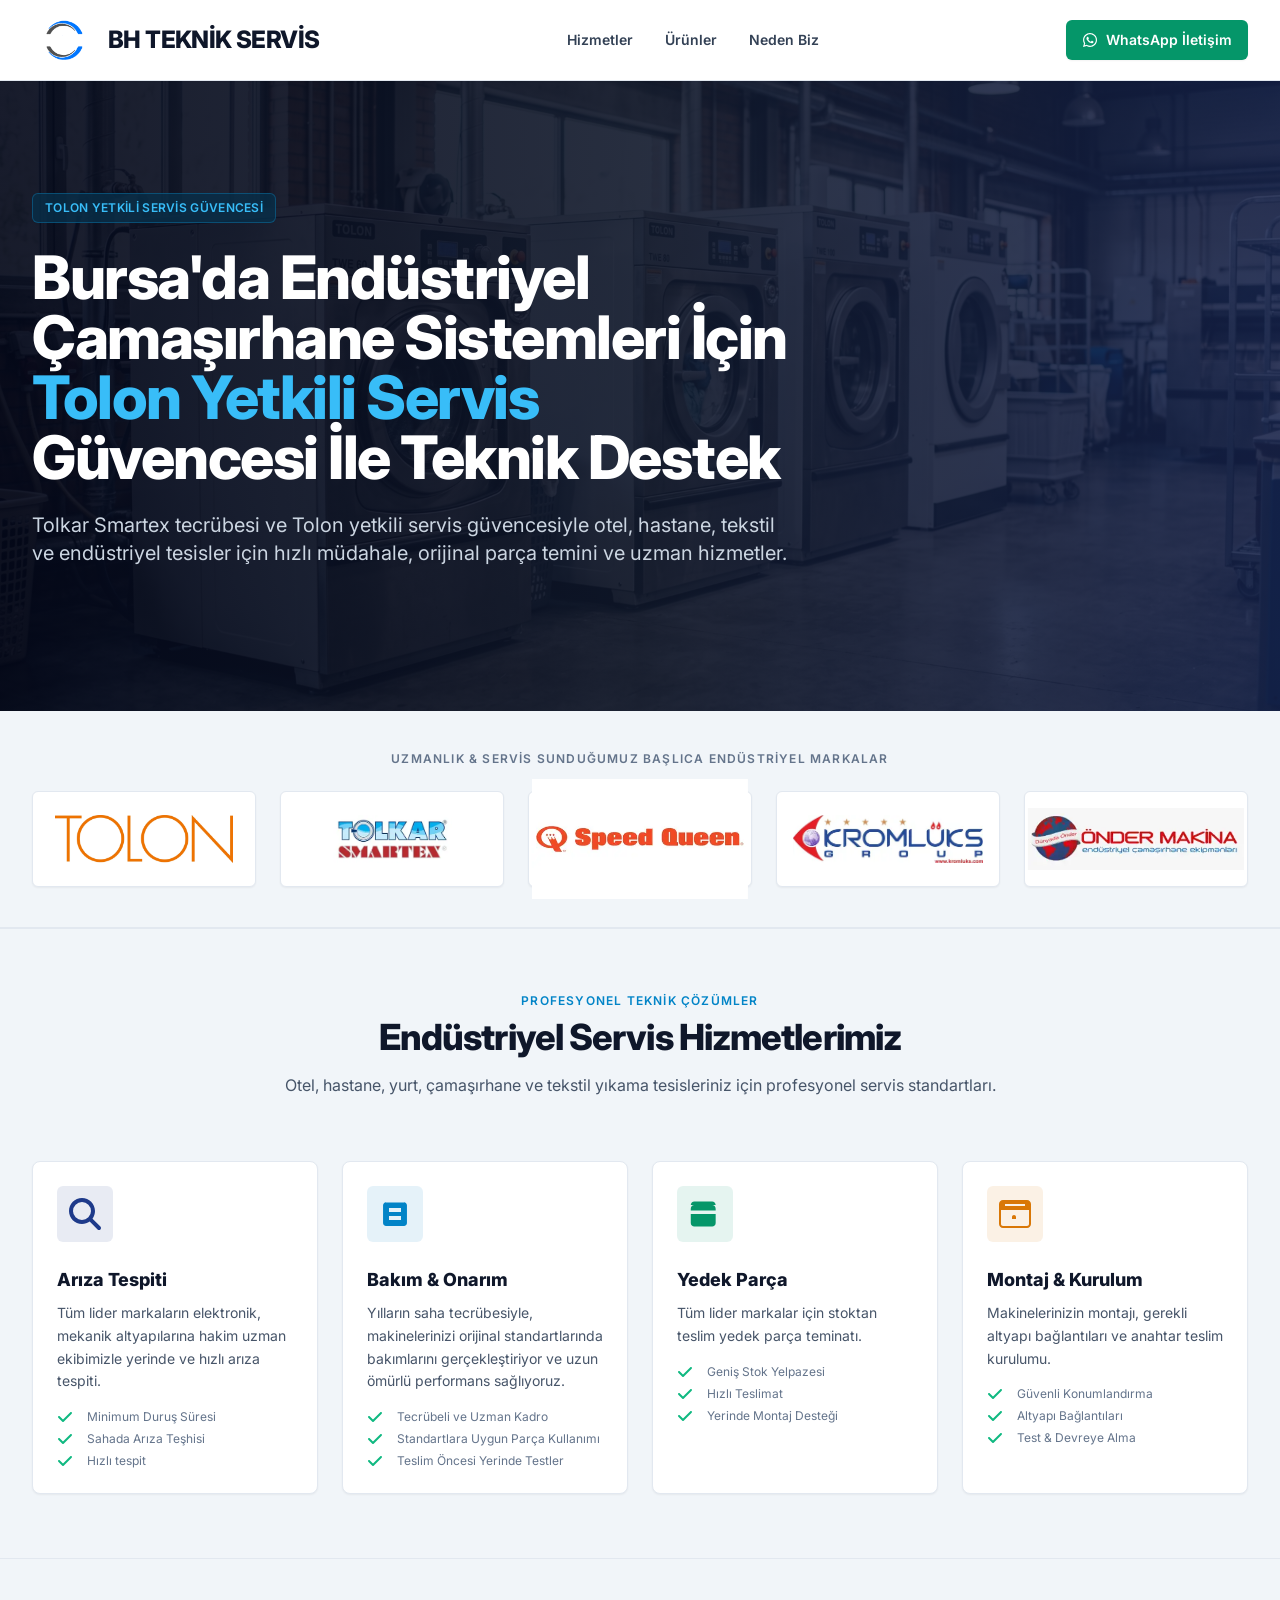
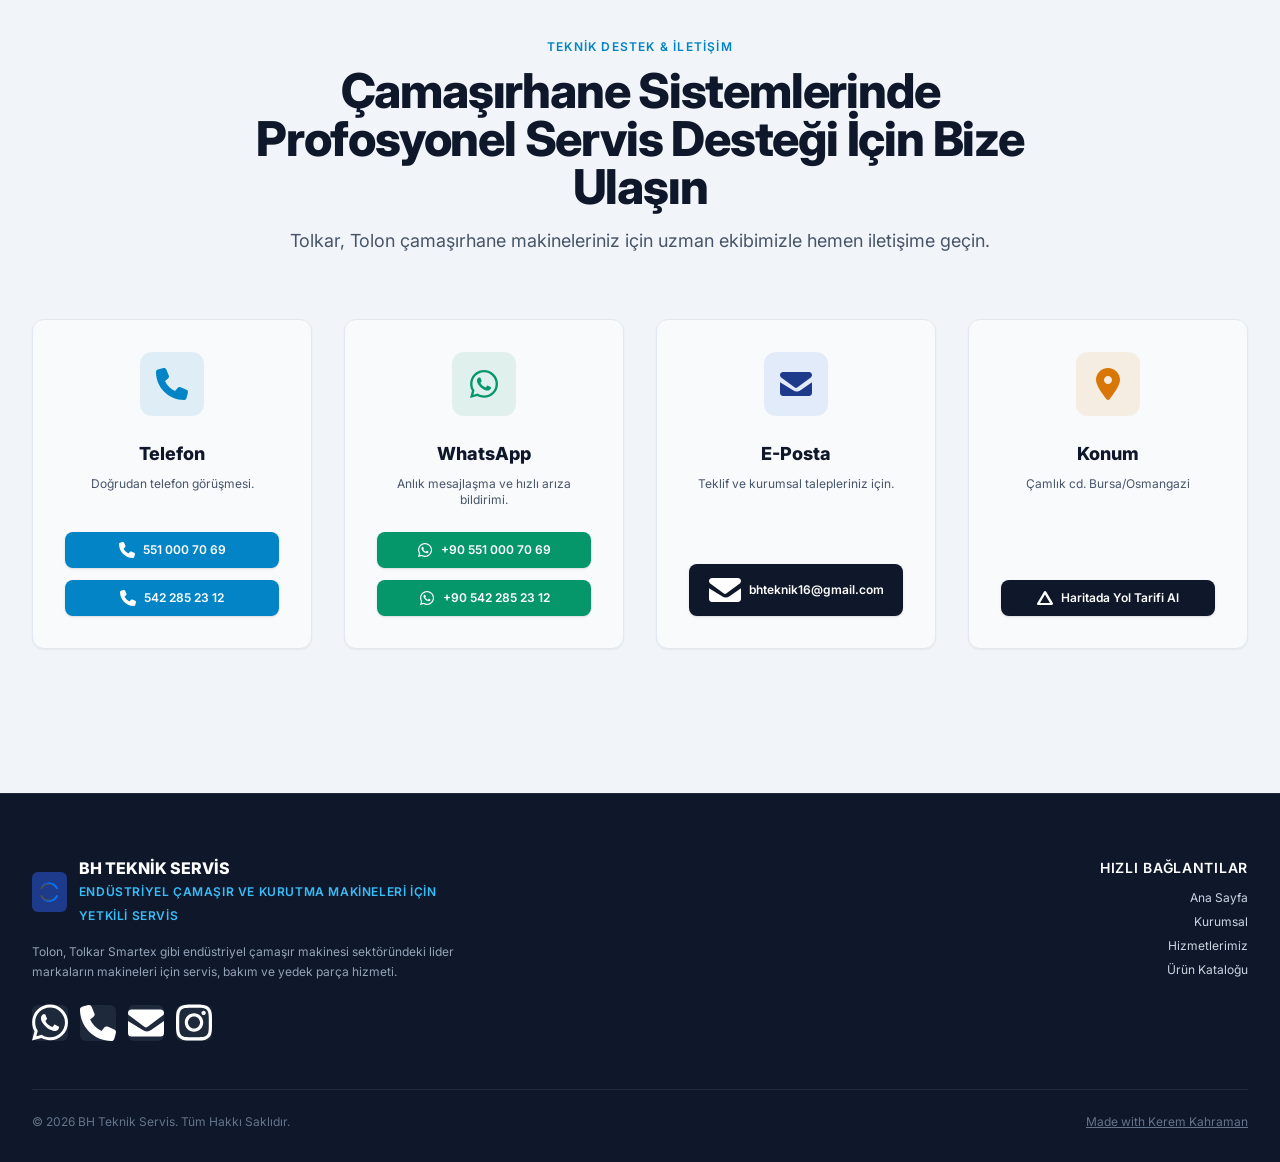
<file: index.html>
<!DOCTYPE html>
<html lang="tr" class="scroll-smooth">
<head>

  <script type="application/ld+json">
  {
  "@context": "https://schema.org",
  "@type": ["Organization", "LocalBusiness"],
  "name": "Tolon Servis Bursa",
  "url": "https://www.tolonservisbursa.com",
  "logo": "https://www.tolonservisbursa.com/sprites/logo.png",
  "image": "https://www.tolonservisbursa.com/sprites/logo.png",
  "description": "Çamaşır ve Kurutma Makinesi Tamir Servisi",
  "telephone": "+90-551-000-7069",
  "address": {
    "@type": "PostalAddress",
    "streetAddress": "Güneştepe, Çamlık Cd. 91B",
    "addressLocality": "Osmangazi",
    "addressRegion": "Bursa",
    "postalCode": "16165",
    "addressCountry": "TR"
  },
  "hasMap": "https://maps.app.goo.gl/74M2nfz4q7C7fxut7",
  "sameAs": [
    "https://www.instagram.com/bh_teknik_tolon"
  ],
  "contactPoint": {
    "@type": "ContactPoint",
    "telephone": "+90-551-000-7069",
    "contactType": "customer service",
    "areaServed": "TR",
    "availableLanguage": "Turkish"
  }
  }
  </script>

  <meta charset="UTF-8">
  <meta name="viewport" content="width=device-width, initial-scale=1.0">
  <link rel="canonical" href="https://tolonservisbursa.com" />
  <title>Bursa Tolon Yetkili Servis </title>
  <meta name="description" content="Endüstriyel çamaşırhane makineleri tamiri, periyodik bakımı ve orijinal yedek parça tedariği. Tolkar (Smartex) tecrübesi ve Tolon servis güvencesiyle profesyonel hizmet.">
  
  <link rel="stylesheet" href="output.css">

  <link rel="preload" as="image" href="sprites/background.webp" fetchpriority="high"/>
  
  

  <!-- Google Fonts: Inter -->
  <link rel="preconnect" href="https://fonts.googleapis.com">
  <link rel="preconnect" href="https://fonts.gstatic.com" crossorigin>
  <link href="https://fonts.googleapis.com/css2?family=Inter:wght@400;600;800&display=swap" rel="stylesheet">

  <link rel="icon" type="image/png" href="sprites/logo.png">
  
  <style>
    body {
      font-family: 'Inter', sans-serif;
    }
  </style>
</head>
<body class="bg-slate-50 text-slate-800 antialiased flex flex-col min-h-screen">



  <!-- Sticky Main Navigation -->
  <header class="sticky top-0 z-40 bg-white/95 backdrop-blur border-b border-slate-200 shadow-sm">
    <div class="max-w-7xl mx-auto px-4 sm:px-6 lg:px-8">
      <div class="flex items-center justify-between h-20">
        
        <!-- Logo Placeholder -->
        <a href="index.html" class="flex items-center gap-3 group">
          <div class="h-16 w-16 flex items-center justify-center">
            <img src="sprites/logo.png" alt="BH Teknik Servis" class="max-h-16 max-w-full object-contain" onerror="this.onerror=null; this.parentNode.innerHTML='<div class=\'w-16 h-16 bg-blue-900 text-white rounded-md flex items-center justify-center text-2xl font-semibold\'>BH</div>'">
          </div>
          <div class="flex items-center">
            <span class="text-xl sm:text-2xl font-extrabold text-slate-900 tracking-tight uppercase">BH TEKNİK SERVİS</span>
          </div>
        </a>

        <!-- Desktop Navigation Links -->
        <nav class="hidden lg:flex items-center justify-center flex-1 gap-8 text-sm font-semibold text-slate-700">
          <a href="#hizmetlerimiz" class="hover:text-blue-900 transition py-1">Hizmetler</a>
          <a href="urunler.html" class="hover:text-blue-900 transition py-1">Ürünler</a>
          <a href="#kurumsal" class="hover:text-blue-900 transition py-1">Neden Biz</a>
        </nav>

        <!-- Right WhatsApp CTA -->
        <div class="hidden sm:flex items-center gap-4">
          <a href="https://wa.me/905510007069?text=Merhaba,%20teknik%20servis%20hakkinda%20bilgi%20almak%20istiyorum." 
             target="_blank" 
             rel="noopener noreferrer" 
             class="bg-emerald-600 hover:bg-emerald-700 text-white rounded-md px-4 py-2.5 text-sm font-semibold flex items-center gap-2 shadow-sm transition">
            <svg class="fa-brands fa-whatsapp text-lg inline-block align-middle  max-w-full w-4 h-4" fill="currentColor" viewBox="0 0 448 512" aria-hidden="true"><path d="M380.9 97.1C339 55.1 283.2 32 223.9 32c-122.4 0-222 99.6-222 222 0 39.1 10.2 77.3 29.6 111L0 480l117.7-30.9c32.4 17.7 68.9 27 106.1 27h.1c122.3 0 224.1-99.6 224.1-222 0-59.3-25.2-115-67.1-157zm-157 341.6c-33.2 0-65.7-8.9-94-25.7l-6.7-4-69.8 18.3L72 359.2l-4.4-7c-18.5-29.4-28.2-63.3-28.2-98.2 0-101.7 82.8-184.5 184.6-184.5 49.3 0 95.6 19.2 130.4 54.1 34.8 34.9 56.2 81.2 56.1 130.5 0 101.8-84.9 184.6-186.6 184.6zm101.2-138.2c-5.5-2.8-32.8-16.2-37.9-18-5.1-1.9-8.8-2.8-12.5 2.8-3.7 5.6-14.3 18-17.6 21.8-3.2 3.7-6.5 4.2-12 1.4-32.6-16.3-54-29.1-75.5-66-5.7-9.8 5.7-9.1 16.3-30.3 1.8-3.7.9-6.9-.5-9.7-1.4-2.8-12.5-30.1-17.1-41.2-4.5-10.8-9.1-9.3-12.5-9.5-3.2-.2-6.9-.2-10.6-.2-3.7 0-9.7 1.4-14.8 6.9-5.1 5.6-19.4 19-19.4 46.3 0 27.3 19.9 53.7 22.6 57.4 2.8 3.7 39.1 59.7 94.8 83.8 35.2 15.2 49 16.6 66.4 14 10.6-1.6 32.8-13.4 37.4-26.4 4.6-13 4.6-24.1 3.2-26.4-1.3-2.5-5-3.9-10.5-6.6z"/></svg>
            <span>WhatsApp İletişim</span>
          </a>
        </div>

        <!-- Mobile Menu Button -->
        <div class="flex lg:hidden">
          <button id="mobile-menu-btn" aria-label="Menüyü aç" type="button" class="p-2 rounded-md text-slate-700 hover:text-blue-900 hover:bg-slate-100 focus:outline-none">
            <svg class="fa-solid fa-bars text-xl inline-block align-middle w-6 h-6 max-w-full" fill="currentColor" viewBox="0 0 448 512" aria-hidden="true"><path d="M0 96C0 78.3 14.3 64 32 64H416c17.7 0 32 14.3 32 32s-14.3 32-32 32H32C14.3 128 0 113.7 0 96zM0 256c0-17.7 14.3-32 32-32H416c17.7 0 32 14.3 32 32s-14.3 32-32 32H32c-17.7 0-32-14.3-32-32zM448 416c0 17.7-14.3 32-32 32H32c-17.7 0-32-14.3-32-32s14.3-32 32-32H416c17.7 0 32 14.3 32 32z"/></svg>
          </button>
        </div>
      </div>
    </div>

    <!-- Mobile Navigation Drawer -->
    <div id="mobile-menu" aria-label="Menüyü aç" class="hidden lg:hidden border-t border-slate-200 bg-white px-4 pt-3 pb-6 space-y-3 shadow-lg">
      <a href="#hizmetlerimiz" class="block text-slate-700 hover:text-blue-900 px-3 py-2 rounded-md hover:bg-slate-50">Hizmetler</a>
      <a href="urunler.html" class="block text-slate-700 hover:text-blue-900 px-3 py-2 rounded-md hover:bg-slate-50">Ürünler</a>
      <a href="#kurumsal" class="block text-slate-700 hover:text-blue-900 px-3 py-2 rounded-md hover:bg-slate-50">Neden Biz</a>
      <div class="pt-2 border-t border-slate-100">
        <a href="https://wa.me/905510007069?text=Merhaba,%20bilgi%20almak%20istiyorum." 
           target="_blank"
           class="w-full bg-emerald-600 hover:bg-emerald-700 text-white rounded-md px-4 py-2.5 text-sm font-semibold flex items-center justify-center gap-2 shadow-sm">
          <svg class="fa-brands fa-whatsapp text-lg inline-block align-middle w-5 h-5 max-w-full" fill="currentColor" viewBox="0 0 448 512" aria-hidden="true"><path d="M380.9 97.1C339 55.1 283.2 32 223.9 32c-122.4 0-222 99.6-222 222 0 39.1 10.2 77.3 29.6 111L0 480l117.7-30.9c32.4 17.7 68.9 27 106.1 27h.1c122.3 0 224.1-99.6 224.1-222 0-59.3-25.2-115-67.1-157zm-157 341.6c-33.2 0-65.7-8.9-94-25.7l-6.7-4-69.8 18.3L72 359.2l-4.4-7c-18.5-29.4-28.2-63.3-28.2-98.2 0-101.7 82.8-184.5 184.6-184.5 49.3 0 95.6 19.2 130.4 54.1 34.8 34.9 56.2 81.2 56.1 130.5 0 101.8-84.9 184.6-186.6 184.6zm101.2-138.2c-5.5-2.8-32.8-16.2-37.9-18-5.1-1.9-8.8-2.8-12.5 2.8-3.7 5.6-14.3 18-17.6 21.8-3.2 3.7-6.5 4.2-12 1.4-32.6-16.3-54-29.1-75.5-66-5.7-9.8 5.7-9.1 16.3-30.3 1.8-3.7.9-6.9-.5-9.7-1.4-2.8-12.5-30.1-17.1-41.2-4.5-10.8-9.1-9.3-12.5-9.5-3.2-.2-6.9-.2-10.6-.2-3.7 0-9.7 1.4-14.8 6.9-5.1 5.6-19.4 19-19.4 46.3 0 27.3 19.9 53.7 22.6 57.4 2.8 3.7 39.1 59.7 94.8 83.8 35.2 15.2 49 16.6 66.4 14 10.6-1.6 32.8-13.4 37.4-26.4 4.6-13 4.6-24.1 3.2-26.4-1.3-2.5-5-3.9-10.5-6.6z"/></svg>
          <span>WhatsApp İletişim</span>
        </a>
      </div>
    </div>
  </header>

  <main class="flex-grow">
    
    <!-- Hero Section (High Impact Commercial Ad Style) -->
    <section class="relative bg-slate-900 text-white overflow-hidden py-20 lg:py-28">
      <!-- Background Image Overlay & Gradient -->
      <div class="absolute inset-0 z-0 opacity-40 bg-cover bg-center" style="background-image: url('sprites/background.webp');"></div>
      <div class="absolute inset-0 bg-gradient-to-r from-slate-950/80 via-slate-900/75 to-blue-950/65 z-0"></div>

      <div class="relative z-10 max-w-7xl mx-auto px-4 sm:px-6 lg:px-8">
        <div class="max-w-3xl">
          <div class="inline-flex items-center gap-2 px-3 py-1.5 rounded-md bg-sky-950/80 border border-sky-500/30 text-sky-400 text-xs font-semibold mb-6 tracking-wide uppercase">
             TOLON Yetkili Servis Güvencesi
          </div>
          <h1 class="text-3xl sm:text-5xl lg:text-6xl font-extrabold text-white tracking-tight leading-tight mb-6">
            Bursa'da Endüstriyel Çamaşırhane Sistemleri İçin <span class="text-sky-400">Tolon Yetkili Servis</span> Güvencesi İle Teknik Destek
          </h1>
          <p class="text-lg sm:text-xl text-slate-300 font-normal leading-relaxed mb-8">
            Tolkar Smartex tecrübesi ve Tolon yetkili servis güvencesiyle otel, hastane, tekstil ve endüstriyel tesisler için hızlı müdahale, orijinal parça temini ve uzman hizmetler.
          </p>
          </div>
        </div>
      </div>
    </section>

    <!-- Brands Showcase Bar -->
    <section id="markalar" class="bg-slate-100 py-10 border-b border-slate-200">
      <div class="max-w-7xl mx-auto px-4 sm:px-6 lg:px-8">
        <p class="text-center text-xs font-semibold text-slate-500 uppercase tracking-widest mb-6">
          Uzmanlık & Servis Sunduğumuz Başlıca Endüstriyel Markalar
        </p>
        <div class="grid grid-cols-2 sm:grid-cols-3 md:grid-cols-5 gap-6 items-center">
          <a href="https://www.tolon.com" target="_blank" rel="noopener noreferrer" class="bg-white p-4 rounded-md border border-slate-200 shadow-sm flex items-center justify-center h-24 hover:border-blue-900 hover:shadow-md transition">
            <img src="sprites/tolon_logo.webp" alt="Tolon Logo" class="max-h-12 max-w-full object-contain" onerror="this.onerror=null; this.parentNode.innerHTML='<span class=\'text-xl font-extrabold text-slate-800 tracking-wider\'>TOLON</span>'">
          </a>
          <a href="https://www.tolkar.com" target="_blank" rel="noopener noreferrer" class="bg-white p-4 rounded-md border border-slate-200 shadow-sm flex items-center justify-center h-24 hover:border-blue-900 hover:shadow-md transition">
            <img src="sprites/tolkar_logo.webp" alt="Tolkar Logo" class="max-h-12 max-w-full object-contain" onerror="this.onerror=null; this.parentNode.innerHTML='<span class=\'text-xl font-extrabold text-blue-900 tracking-wider\'>TOLKAR</span>'">
          </a>
          <a href="https://speedqueen.com" target="_blank" rel="noopener noreferrer" class="bg-white p-4 rounded-md border border-slate-200 shadow-sm flex items-center justify-center h-24 hover:border-blue-900 hover:shadow-md transition">
            <img src="sprites/speedqueen_logo.webp" alt="SpeedQueen Logo" class="max-h-20 max-w-full object-contain scale-150" onerror="this.onerror=null; this.parentNode.innerHTML='<span class=\'text-xl font-extrabold text-slate-700 tracking-wider\'>SPEED QUEEN</span>'">
          </a>
          <a href="https://www.kromluks.com" target="_blank" rel="noopener noreferrer" class="bg-white p-4 rounded-md border border-slate-200 shadow-sm flex items-center justify-center h-24 hover:border-blue-900 hover:shadow-md transition">
            <img src="sprites/kromluks_logo.webp" alt="Kromlüks Logo" class="max-h-12 max-w-full object-contain" onerror="this.onerror=null; this.parentNode.innerHTML='<span class=\'text-lg font-semibold text-slate-800 tracking-wide\'>KROMLÜKS</span>'">
          </a>
          <a href="https://www.ondermakina.com.tr" target="_blank" rel="noopener noreferrer" class="bg-white p-4 rounded-md border border-slate-200 shadow-sm flex items-center justify-center h-24 hover:border-blue-900 hover:shadow-md transition">
            <img src="sprites/önder_logo.webp" alt="Önder Logo" class="max-h-20 max-w-full object-contain scale-150" onerror="this.onerror=null; this.parentNode.innerHTML='<span class=\'text-lg font-semibold text-slate-800 tracking-wide\'>ÖNDER</span>'">
          </a>
        </div>
      </div>
    </section>

    <!-- Services Section -->
    <section id="hizmetlerimiz" class="py-16 bg-slate-100 border-t border-b border-slate-200">
      <div class="max-w-7xl mx-auto px-4 sm:px-6 lg:px-8">
        <div class="text-center max-w-3xl mx-auto mb-16">
          <span class="text-sky-600 font-semibold text-xs uppercase tracking-widest block mb-2">Profesyonel Teknik Çözümler</span>
          <h2 class="text-2xl sm:text-4xl font-extrabold text-slate-900 tracking-tight mb-4">Endüstriyel Servis Hizmetlerimiz</h2>
          <p class="text-slate-600 text-base">
            Otel, hastane, yurt, çamaşırhane ve tekstil yıkama tesisleriniz için profesyonel servis standartları.
          </p>
        </div>

        <div class="grid grid-cols-1 md:grid-cols-2 lg:grid-cols-4 gap-6">
          <!-- Card 1 -->
          <div class="bg-white p-6 rounded-lg border border-slate-200 shadow-sm hover:shadow-md transition">
            <div class="w-14 h-14 bg-blue-900/10 text-blue-900 rounded-md flex items-center justify-center text-2xl mb-6">
              <svg class="fa-solid fa-magnifying-glass inline-block align-middle w-8 h-8 max-w-full" fill="currentColor" viewBox="0 0 512 512" aria-hidden="true"><path d="M416 208c0 45.9-14.9 88.3-40 122.7L502.6 457.4c12.5 12.5 12.5 32.8 0 45.3s-32.8 12.5-45.3 0L330.7 376c-34.4 25.1-76.8 40-122.7 40C93.1 416 0 322.9 0 208S93.1 0 208 0S416 93.1 416 208zM208 352a144 144 10 1 0 0-288 144 144 10 1 0 0 288z"/></svg>
            </div>
            <h3 class="text-lg font-extrabold text-slate-900 mb-2">Arıza Tespiti</h3>
            <p class="text-slate-600 text-sm leading-relaxed mb-4">
              Tüm lider markaların elektronik, mekanik altyapılarına hakim uzman ekibimizle yerinde ve hızlı arıza tespiti.
            </p>
            <ul class="text-xs text-slate-500 space-y-1.5 font-normal">
              <li class="flex items-center gap-2"><svg class="fa-solid fa-check text-emerald-500 mr-1.5 inline-block align-middle w-4 h-4 flex-shrink-0 max-w-full" fill="currentColor" viewBox="0 0 448 512" aria-hidden="true"><path d="M438.6 105.4c12.5 12.5 12.5 32.8 0 45.3l-256 256c-12.5 12.5-32.8 12.5-45.3 0l-128-128c-12.5-12.5-12.5-32.8 0-45.3s32.8-12.5 45.3 0L160 338.7 393.4 105.4c12.5-12.5 32.8-12.5 45.3 0z"/></svg><span>Minimum Duruş Süresi</span></li>
              <li class="flex items-center gap-2"><svg class="fa-solid fa-check text-emerald-500 mr-1.5 inline-block align-middle w-4 h-4 flex-shrink-0 max-w-full" fill="currentColor" viewBox="0 0 448 512" aria-hidden="true"><path d="M438.6 105.4c12.5 12.5 12.5 32.8 0 45.3l-256 256c-12.5 12.5-32.8 12.5-45.3 0l-128-128c-12.5-12.5-12.5-32.8 0-45.3s32.8-12.5 45.3 0L160 338.7 393.4 105.4c12.5-12.5 32.8-12.5 45.3 0z"/></svg><span>Sahada Arıza Teşhisi</span></li>
              <li class="flex items-center gap-2"><svg class="fa-solid fa-check text-emerald-500 mr-1.5 inline-block align-middle w-4 h-4 flex-shrink-0 max-w-full" fill="currentColor" viewBox="0 0 448 512" aria-hidden="true"><path d="M438.6 105.4c12.5 12.5 12.5 32.8 0 45.3l-256 256c-12.5 12.5-32.8 12.5-45.3 0l-128-128c-12.5-12.5-12.5-32.8 0-45.3s32.8-12.5 45.3 0L160 338.7 393.4 105.4c12.5-12.5 32.8-12.5 45.3 0z"/></svg><span>Hızlı tespit</span></li>
            </ul>
          </div>

          <!-- Card 2 -->
          <div class="bg-white p-6 rounded-lg border border-slate-200 shadow-sm hover:shadow-md transition">
            <div class="w-14 h-14 bg-sky-600/10 text-sky-600 rounded-md flex items-center justify-center text-2xl mb-6">
              <svg class="fa-solid fa-screwdriver-wrench inline-block align-middle w-8 h-8 max-w-full" fill="currentColor" viewBox="0 0 512 512" aria-hidden="true"><path d="M78.6 83.7C87.4 74.8 99.4 69.9 112 70H400c12.6-.1 24.6 4.8 33.4 13.7s13.8 20.8 13.7 33.4V400c.1 12.6-4.8 24.6-13.7 33.4s-20.8 13.8-33.4 13.7H112c-12.6 .1-24.6-4.8-33.4-13.7s-13.8-20.8-13.7-33.4V117.1c-.1-12.6 4.8-24.6 13.7-33.4zM160 160v64H352V160H160zM352 352V288H160v64H352z"/></svg>
            </div>
            <h3 class="text-lg font-extrabold text-slate-900 mb-2">Bakım & Onarım</h3>
            <p class="text-slate-600 text-sm leading-relaxed mb-4">
              Yılların saha tecrübesiyle, makinelerinizi orijinal standartlarında bakımlarını gerçekleştiriyor ve uzun ömürlü performans sağlıyoruz.
            </p>
            <ul class="text-xs text-slate-500 space-y-1.5 font-normal">
              <li class="flex items-center gap-2"><svg class="fa-solid fa-check text-emerald-500 mr-1.5 inline-block align-middle w-4 h-4 flex-shrink-0 max-w-full" fill="currentColor" viewBox="0 0 448 512" aria-hidden="true"><path d="M438.6 105.4c12.5 12.5 12.5 32.8 0 45.3l-256 256c-12.5 12.5-32.8 12.5-45.3 0l-128-128c-12.5-12.5-12.5-32.8 0-45.3s32.8-12.5 45.3 0L160 338.7 393.4 105.4c12.5-12.5 32.8-12.5 45.3 0z"/></svg><span>Tecrübeli ve Uzman Kadro</span></li>
              <li class="flex items-center gap-2"><svg class="fa-solid fa-check text-emerald-500 mr-1.5 inline-block align-middle w-4 h-4 flex-shrink-0 max-w-full" fill="currentColor" viewBox="0 0 448 512" aria-hidden="true"><path d="M438.6 105.4c12.5 12.5 12.5 32.8 0 45.3l-256 256c-12.5 12.5-32.8 12.5-45.3 0l-128-128c-12.5-12.5-12.5-32.8 0-45.3s32.8-12.5 45.3 0L160 338.7 393.4 105.4c12.5-12.5 32.8-12.5 45.3 0z"/></svg><span>Standartlara Uygun Parça Kullanımı</span></li>
              <li class="flex items-center gap-2"><svg class="fa-solid fa-check text-emerald-500 mr-1.5 inline-block align-middle w-4 h-4 flex-shrink-0 max-w-full" fill="currentColor" viewBox="0 0 448 512" aria-hidden="true"><path d="M438.6 105.4c12.5 12.5 12.5 32.8 0 45.3l-256 256c-12.5 12.5-32.8 12.5-45.3 0l-128-128c-12.5-12.5-12.5-32.8 0-45.3s32.8-12.5 45.3 0L160 338.7 393.4 105.4c12.5-12.5 32.8-12.5 45.3 0z"/></svg><span>Teslim Öncesi Yerinde Testler</span></li>
            </ul>
          </div>

          <!-- Card 3 -->
          <div class="bg-white p-6 rounded-lg border border-slate-200 shadow-sm hover:shadow-md transition">
            <div class="w-14 h-14 bg-emerald-600/10 text-emerald-600 rounded-md flex items-center justify-center text-2xl mb-6">
              <svg class="fa-solid fa-box-open inline-block align-middle w-8 h-8 max-w-full" fill="currentColor" viewBox="0 0 576 512" aria-hidden="true"><path d="M320 464c0 8.8-7.2 16-16 16H160c-8.8 0-16-7.2-16-16V384H320v80zM32 256H480V416c0 35.3-28.7 64-64 64H96c-35.3 0-64-28.7-64-64V256zm0-96C32 124.7 60.7 96 96 96H416c35.3 0 64 28.7 64 64V192H32V160zM416 32H96C60.7 32 32 60.7 32 96h448c0-35.3-28.7-64-64-64z"/></svg>
            </div>
            <h3 class="text-lg font-extrabold text-slate-900 mb-2">Yedek Parça</h3>
            <p class="text-slate-600 text-sm leading-relaxed mb-4">
              Tüm lider markalar için stoktan teslim yedek parça teminatı.
            </p>
            <ul class="text-xs text-slate-500 space-y-1.5 font-normal">
              <li class="flex items-center gap-2"><svg class="fa-solid fa-check text-emerald-500 mr-1.5 inline-block align-middle w-4 h-4 flex-shrink-0 max-w-full" fill="currentColor" viewBox="0 0 448 512" aria-hidden="true"><path d="M438.6 105.4c12.5 12.5 12.5 32.8 0 45.3l-256 256c-12.5 12.5-32.8 12.5-45.3 0l-128-128c-12.5-12.5-12.5-32.8 0-45.3s32.8-12.5 45.3 0L160 338.7 393.4 105.4c12.5-12.5 32.8-12.5 45.3 0z"/></svg><span>Geniş Stok Yelpazesi</span></li>
              <li class="flex items-center gap-2"><svg class="fa-solid fa-check text-emerald-500 mr-1.5 inline-block align-middle w-4 h-4 flex-shrink-0 max-w-full" fill="currentColor" viewBox="0 0 448 512" aria-hidden="true"><path d="M438.6 105.4c12.5 12.5 12.5 32.8 0 45.3l-256 256c-12.5 12.5-32.8 12.5-45.3 0l-128-128c-12.5-12.5-12.5-32.8 0-45.3s32.8-12.5 45.3 0L160 338.7 393.4 105.4c12.5-12.5 32.8-12.5 45.3 0z"/></svg><span>Hızlı Teslimat</span></li>
              <li class="flex items-center gap-2"><svg class="fa-solid fa-check text-emerald-500 mr-1.5 inline-block align-middle w-4 h-4 flex-shrink-0 max-w-full" fill="currentColor" viewBox="0 0 448 512" aria-hidden="true"><path d="M438.6 105.4c12.5 12.5 12.5 32.8 0 45.3l-256 256c-12.5 12.5-32.8 12.5-45.3 0l-128-128c-12.5-12.5-12.5-32.8 0-45.3s32.8-12.5 45.3 0L160 338.7 393.4 105.4c12.5-12.5 32.8-12.5 45.3 0z"/></svg><span>Yerinde Montaj Desteği</span></li>
            </ul>
          </div>

          <!-- Card 4 -->
          <div class="bg-white p-6 rounded-lg border border-slate-200 shadow-sm hover:shadow-md transition">
            <div class="w-14 h-14 bg-amber-600/10 text-amber-600 rounded-md flex items-center justify-center text-2xl mb-6">
              <svg class="fa-solid fa-toolbox inline-block align-middle w-8 h-8 max-w-full" fill="currentColor" viewBox="0 0 512 512" aria-hidden="true"><path d="M64 32C28.7 32 0 60.7 0 96V416c0 35.3 28.7 64 64 64H448c35.3 0 64-28.7 64-64V96c0-35.3-28.7-64-64-64H64zM96 96H416v32H96V96zM32 192H480V416c0 17.7-14.3 32-32 32H64c-17.7 0-32-14.3-32-32V192zm208 80c-17.7 0-32 14.3-32 32v32h64V304c0-17.7-14.3-32-32-32z"/></svg>
            </div>
            <h3 class="text-lg font-extrabold text-slate-900 mb-2">Montaj & Kurulum</h3>
            <p class="text-slate-600 text-sm leading-relaxed mb-4">
              Makinelerinizin montajı, gerekli altyapı bağlantıları ve anahtar teslim kurulumu.
            </p>
            <ul class="text-xs text-slate-500 space-y-1.5 font-normal">
              <li class="flex items-center gap-2"><svg class="fa-solid fa-check text-emerald-500 mr-1.5 inline-block align-middle w-4 h-4 flex-shrink-0 max-w-full" fill="currentColor" viewBox="0 0 448 512" aria-hidden="true"><path d="M438.6 105.4c12.5 12.5 12.5 32.8 0 45.3l-256 256c-12.5 12.5-32.8 12.5-45.3 0l-128-128c-12.5-12.5-12.5-32.8 0-45.3s32.8-12.5 45.3 0L160 338.7 393.4 105.4c12.5-12.5 32.8-12.5 45.3 0z"/></svg><span>Güvenli Konumlandırma</span></li>
              <li class="flex items-center gap-2"><svg class="fa-solid fa-check text-emerald-500 mr-1.5 inline-block align-middle w-4 h-4 flex-shrink-0 max-w-full" fill="currentColor" viewBox="0 0 448 512" aria-hidden="true"><path d="M438.6 105.4c12.5 12.5 12.5 32.8 0 45.3l-256 256c-12.5 12.5-32.8 12.5-45.3 0l-128-128c-12.5-12.5-12.5-32.8 0-45.3s32.8-12.5 45.3 0L160 338.7 393.4 105.4c12.5-12.5 32.8-12.5 45.3 0z"/></svg><span>Altyapı Bağlantıları</span></li>
              <li class="flex items-center gap-2"><svg class="fa-solid fa-check text-emerald-500 mr-1.5 inline-block align-middle w-4 h-4 flex-shrink-0 max-w-full" fill="currentColor" viewBox="0 0 448 512" aria-hidden="true"><path d="M438.6 105.4c12.5 12.5 12.5 32.8 0 45.3l-256 256c-12.5 12.5-32.8 12.5-45.3 0l-128-128c-12.5-12.5-12.5-32.8 0-45.3s32.8-12.5 45.3 0L160 338.7 393.4 105.4c12.5-12.5 32.8-12.5 45.3 0z"/></svg><span>Test & Devreye Alma</span></li>
            </ul>
          </div>
        </div>
      </div>
    </section>

    <!-- Large Beautiful Contact Section -->
    <section id="kurumsal" class="py-20 bg-slate-100 text-slate-900 relative overflow-hidden">
      <div class="max-w-7xl mx-auto px-4 sm:px-6 lg:px-8 relative z-10">
        <div class="text-center max-w-3xl mx-auto mb-16">
          <span class="text-sky-600 font-semibold text-xs uppercase tracking-widest block mb-3">Teknik Destek & İletişim</span>
          <h2 class="text-3xl sm:text-5xl font-extrabold tracking-tight mb-4 text-slate-900">Çamaşırhane Sistemlerinde Profosyonel Servis Desteği İçin Bize Ulaşın</h2>
          <p class="text-slate-600 text-base sm:text-lg">
            Tolkar, Tolon  çamaşırhane makineleriniz için uzman ekibimizle hemen iletişime geçin.
          </p>
        </div>

        <div class="grid grid-cols-1 md:grid-cols-2 lg:grid-cols-4 gap-8 mb-16">
          <!-- Card 1: Telefonlar -->
          <div class="bg-slate-50 border border-slate-200 p-8 rounded-xl shadow-sm hover:shadow-md hover:border-sky-500 transition duration-300 flex flex-col items-center text-center group">
            <div class="w-16 h-16 bg-sky-600/10 text-sky-600 rounded-xl flex items-center justify-center text-2xl mb-6 group-hover:scale-110 transition duration-300">
              <svg class="fa-solid fa-phone-volume inline-block align-middle  max-w-full w-8 h-8" fill="currentColor" viewBox="0 0 512 512" aria-hidden="true"><path d="M164.9 24.6c-7.7-18.6-28-28.5-47.4-23.2l-88 24C12.1 30.2 0 46 0 64C0 311.4 200.6 512 448 512c18 0 33.8-12.1 38.6-29.5l24-88c5.3-19.4-4.6-39.7-23.2-47.4l-96-40c-16.3-6.8-35.2-2.1-46.3 11.6L304.7 368C234.3 334.7 177.3 277.7 144 207.3L193.3 167c13.7-11.1 18.4-30 11.6-46.3l-40-96z"/></svg>
            </div>
            <h3 class="text-lg font-extrabold mb-2 text-slate-900">Telefon</h3>
            <p class="text-slate-600 text-xs mb-6">Doğrudan telefon görüşmesi.</p>
            <div class="w-full flex flex-col gap-3 mt-auto">
              <a href="tel:+905510007069" class="w-full bg-sky-600 hover:bg-sky-500 text-white text-xs font-semibold px-4 py-2.5 rounded-lg shadow transition flex items-center justify-center gap-2">
                <svg class="fa-solid fa-phone text-xs inline-block align-middle w-4 h-4 max-w-full" fill="currentColor" viewBox="0 0 512 512" aria-hidden="true"><path d="M164.9 24.6c-7.7-18.6-28-28.5-47.4-23.2l-88 24C12.1 30.2 0 46 0 64C0 311.4 200.6 512 448 512c18 0 33.8-12.1 38.6-29.5l24-88c5.3-19.4-4.6-39.7-23.2-47.4l-96-40c-16.3-6.8-35.2-2.1-46.3 11.6L304.7 368C234.3 334.7 177.3 277.7 144 207.3L193.3 167c13.7-11.1 18.4-30 11.6-46.3l-40-96z"/></svg>
                <span>551 000 70 69</span>
              </a>
              <a href="tel:+905422852312" class="w-full bg-sky-600 hover:bg-sky-500 text-white text-xs font-semibold px-4 py-2.5 rounded-lg shadow transition flex items-center justify-center gap-2">
                <svg class="fa-solid fa-phone text-xs inline-block align-middle w-4 h-4 max-w-full" fill="currentColor" viewBox="0 0 512 512" aria-hidden="true"><path d="M164.9 24.6c-7.7-18.6-28-28.5-47.4-23.2l-88 24C12.1 30.2 0 46 0 64C0 311.4 200.6 512 448 512c18 0 33.8-12.1 38.6-29.5l24-88c5.3-19.4-4.6-39.7-23.2-47.4l-96-40c-16.3-6.8-35.2-2.1-46.3 11.6L304.7 368C234.3 334.7 177.3 277.7 144 207.3L193.3 167c13.7-11.1 18.4-30 11.6-46.3l-40-96z"/></svg>
                <span>542 285 23 12</span>
              </a>
            </div>
          </div>

          <!-- Card 2: WhatsApplar -->
          <div class="bg-slate-50 border border-slate-200 p-8 rounded-xl shadow-sm hover:shadow-md hover:border-emerald-500 transition duration-300 flex flex-col items-center text-center group">
            <div class="w-16 h-16 bg-emerald-600/10 text-emerald-600 rounded-xl flex items-center justify-center text-2xl mb-6 group-hover:scale-110 transition duration-300">
              <svg class="fa-brands fa-whatsapp inline-block align-middle  max-w-full w-8 h-8" fill="currentColor" viewBox="0 0 448 512" aria-hidden="true"><path d="M380.9 97.1C339 55.1 283.2 32 223.9 32c-122.4 0-222 99.6-222 222 0 39.1 10.2 77.3 29.6 111L0 480l117.7-30.9c32.4 17.7 68.9 27 106.1 27h.1c122.3 0 224.1-99.6 224.1-222 0-59.3-25.2-115-67.1-157zm-157 341.6c-33.2 0-65.7-8.9-94-25.7l-6.7-4-69.8 18.3L72 359.2l-4.4-7c-18.5-29.4-28.2-63.3-28.2-98.2 0-101.7 82.8-184.5 184.6-184.5 49.3 0 95.6 19.2 130.4 54.1 34.8 34.9 56.2 81.2 56.1 130.5 0 101.8-84.9 184.6-186.6 184.6zm101.2-138.2c-5.5-2.8-32.8-16.2-37.9-18-5.1-1.9-8.8-2.8-12.5 2.8-3.7 5.6-14.3 18-17.6 21.8-3.2 3.7-6.5 4.2-12 1.4-32.6-16.3-54-29.1-75.5-66-5.7-9.8 5.7-9.1 16.3-30.3 1.8-3.7.9-6.9-.5-9.7-1.4-2.8-12.5-30.1-17.1-41.2-4.5-10.8-9.1-9.3-12.5-9.5-3.2-.2-6.9-.2-10.6-.2-3.7 0-9.7 1.4-14.8 6.9-5.1 5.6-19.4 19-19.4 46.3 0 27.3 19.9 53.7 22.6 57.4 2.8 3.7 39.1 59.7 94.8 83.8 35.2 15.2 49 16.6 66.4 14 10.6-1.6 32.8-13.4 37.4-26.4 4.6-13 4.6-24.1 3.2-26.4-1.3-2.5-5-3.9-10.5-6.6z"/></svg>
            </div>
            <h3 class="text-lg font-extrabold mb-2 text-slate-900">WhatsApp</h3>
            <p class="text-slate-600 text-xs mb-6">Anlık mesajlaşma ve hızlı arıza bildirimi.</p>
            <div class="w-full flex flex-col gap-3 mt-auto">
              <a href="https://wa.me/905510007069?text=Merhaba,%20teknik%20servis%20talebi." target="_blank" rel="noopener noreferrer" class="w-full bg-emerald-600 hover:bg-emerald-500 text-white text-xs font-semibold px-4 py-2.5 rounded-lg shadow transition flex items-center justify-center gap-2">
                <svg class="fa-brands fa-whatsapp text-sm inline-block align-middle w-4 h-4 max-w-full" fill="currentColor" viewBox="0 0 448 512" aria-hidden="true"><path d="M380.9 97.1C339 55.1 283.2 32 223.9 32c-122.4 0-222 99.6-222 222 0 39.1 10.2 77.3 29.6 111L0 480l117.7-30.9c32.4 17.7 68.9 27 106.1 27h.1c122.3 0 224.1-99.6 224.1-222 0-59.3-25.2-115-67.1-157zm-157 341.6c-33.2 0-65.7-8.9-94-25.7l-6.7-4-69.8 18.3L72 359.2l-4.4-7c-18.5-29.4-28.2-63.3-28.2-98.2 0-101.7 82.8-184.5 184.6-184.5 49.3 0 95.6 19.2 130.4 54.1 34.8 34.9 56.2 81.2 56.1 130.5 0 101.8-84.9 184.6-186.6 184.6zm101.2-138.2c-5.5-2.8-32.8-16.2-37.9-18-5.1-1.9-8.8-2.8-12.5 2.8-3.7 5.6-14.3 18-17.6 21.8-3.2 3.7-6.5 4.2-12 1.4-32.6-16.3-54-29.1-75.5-66-5.7-9.8 5.7-9.1 16.3-30.3 1.8-3.7.9-6.9-.5-9.7-1.4-2.8-12.5-30.1-17.1-41.2-4.5-10.8-9.1-9.3-12.5-9.5-3.2-.2-6.9-.2-10.6-.2-3.7 0-9.7 1.4-14.8 6.9-5.1 5.6-19.4 19-19.4 46.3 0 27.3 19.9 53.7 22.6 57.4 2.8 3.7 39.1 59.7 94.8 83.8 35.2 15.2 49 16.6 66.4 14 10.6-1.6 32.8-13.4 37.4-26.4 4.6-13 4.6-24.1 3.2-26.4-1.3-2.5-5-3.9-10.5-6.6z"/></svg>
                <span>+90 551 000 70 69</span>
              </a>
              <a href="https://wa.me/905422852312?text=Merhaba,%20teknik%20servis%20talebi." target="_blank" rel="noopener noreferrer" class="w-full bg-emerald-600 hover:bg-emerald-500 text-white text-xs font-semibold px-4 py-2.5 rounded-lg shadow transition flex items-center justify-center gap-2">
                <svg class="fa-brands fa-whatsapp text-sm inline-block align-middle w-4 h-4 max-w-full" fill="currentColor" viewBox="0 0 448 512" aria-hidden="true"><path d="M380.9 97.1C339 55.1 283.2 32 223.9 32c-122.4 0-222 99.6-222 222 0 39.1 10.2 77.3 29.6 111L0 480l117.7-30.9c32.4 17.7 68.9 27 106.1 27h.1c122.3 0 224.1-99.6 224.1-222 0-59.3-25.2-115-67.1-157zm-157 341.6c-33.2 0-65.7-8.9-94-25.7l-6.7-4-69.8 18.3L72 359.2l-4.4-7c-18.5-29.4-28.2-63.3-28.2-98.2 0-101.7 82.8-184.5 184.6-184.5 49.3 0 95.6 19.2 130.4 54.1 34.8 34.9 56.2 81.2 56.1 130.5 0 101.8-84.9 184.6-186.6 184.6zm101.2-138.2c-5.5-2.8-32.8-16.2-37.9-18-5.1-1.9-8.8-2.8-12.5 2.8-3.7 5.6-14.3 18-17.6 21.8-3.2 3.7-6.5 4.2-12 1.4-32.6-16.3-54-29.1-75.5-66-5.7-9.8 5.7-9.1 16.3-30.3 1.8-3.7.9-6.9-.5-9.7-1.4-2.8-12.5-30.1-17.1-41.2-4.5-10.8-9.1-9.3-12.5-9.5-3.2-.2-6.9-.2-10.6-.2-3.7 0-9.7 1.4-14.8 6.9-5.1 5.6-19.4 19-19.4 46.3 0 27.3 19.9 53.7 22.6 57.4 2.8 3.7 39.1 59.7 94.8 83.8 35.2 15.2 49 16.6 66.4 14 10.6-1.6 32.8-13.4 37.4-26.4 4.6-13 4.6-24.1 3.2-26.4-1.3-2.5-5-3.9-10.5-6.6z"/></svg>
                <span>+90 542 285 23 12</span>
              </a>
            </div>
          </div>

          <!-- Card 3: E-posta -->
          <div class="bg-slate-50 border border-slate-200 p-8 rounded-xl shadow-sm hover:shadow-md hover:border-sky-500 transition duration-300 flex flex-col items-center text-center group">
            <div class="w-16 h-16 bg-blue-600/10 text-blue-900 rounded-xl flex items-center justify-center text-2xl mb-6 group-hover:scale-110 transition duration-300">
              <svg class="fa-solid fa-envelope inline-block align-middle  max-w-full w-8 h-8" fill="currentColor" viewBox="0 0 512 512" aria-hidden="true"><path d="M48 64C21.5 64 0 85.5 0 112c0 15.1 7.1 29.3 19.2 38.4L236.8 313.6c11.4 8.5 27 8.5 38.4 0L492.8 150.4c12.1-9.1 19.2-23.3 19.2-38.4c0-26.5-21.5-48-48-48H48zM0 227.6V400c0 26.5 21.5 48 48 48H464c26.5 0 48-21.5 48-48V227.6L328.4 356.8c-35.5 26.7-83.3 26.7-118.8 0L0 227.6z"/></svg>
            </div>
            <h3 class="text-lg font-extrabold mb-2 text-slate-900">E-Posta</h3>
            <p class="text-slate-600 text-xs mb-6">Teklif ve kurumsal talepleriniz için.</p>
            <div class="w-full flex flex-col gap-3 mt-auto">
              <a href="mailto:bhteknik16@gmail.com" class="w-full bg-slate-900 hover:bg-slate-800 text-white text-xs font-semibold px-4 py-2.5 rounded-lg shadow transition flex items-center justify-center gap-2">
                <svg class="fa-solid fa-envelope text-xs inline-block align-middle w-8 h-8 max-w-full" fill="currentColor" viewBox="0 0 512 512" aria-hidden="true"><path d="M48 64C21.5 64 0 85.5 0 112c0 15.1 7.1 29.3 19.2 38.4L236.8 313.6c11.4 8.5 27 8.5 38.4 0L492.8 150.4c12.1-9.1 19.2-23.3 19.2-38.4c0-26.5-21.5-48-48-48H48zM0 227.6V400c0 26.5 21.5 48 48 48H464c26.5 0 48-21.5 48-48V227.6L328.4 356.8c-35.5 26.7-83.3 26.7-118.8 0L0 227.6z"/></svg>
                <span>bhteknik16@gmail.com</span>
              </a>
            </div>
          </div>

          <!-- Card 4: Adres -->
          <div class="bg-slate-50 border border-slate-200 p-8 rounded-xl shadow-sm hover:shadow-md hover:border-amber-500 transition duration-300 flex flex-col items-center text-center group">
            <div class="w-16 h-16 bg-amber-600/10 text-amber-600 rounded-xl flex items-center justify-center text-2xl mb-6 group-hover:scale-110 transition duration-300">
              <svg class="fa-solid fa-location-dot inline-block align-middle  max-w-full w-8 h-8" fill="currentColor" viewBox="0 0 384 512" aria-hidden="true"><path d="M215.7 499.2C267 435 384 279.4 384 192C384 86 298 0 192 0S0 86 0 192c0 87.4 117 243 168.3 307.2c12.3 15.3 35.1 15.3 47.4 0zM192 256c-35.3 0-64-28.7-64-64s28.7-64 64-64s64 28.7 64 64s-28.7 64-64 64z"/></svg>
            </div>
            <h3 class="text-lg font-extrabold mb-2 text-slate-900">Konum</h3>
            <p class="text-slate-600 text-xs mb-6">Çamlık cd. Bursa/Osmangazi</p>
            <div class="w-full flex flex-col gap-3 mt-auto">
              <a href="https://maps.app.goo.gl/q9DuuDPvAMrDQcUw8" target="_blank" rel="noopener noreferrer" class="w-full bg-slate-900 hover:bg-slate-800 text-white text-xs font-semibold px-4 py-2.5 rounded-lg shadow transition flex items-center justify-center gap-2">
                <svg class="fa-solid fa-diamond-turn-right text-xs inline-block align-middle w-4 h-4 max-w-full" fill="currentColor" viewBox="0 0 512 512" aria-hidden="true"><path d="M256 32c14.2 0 27.3 7.5 34.5 19.8l216 368c7.3 12.4 7.3 27.7 .2 40.1S486.3 480 472 480H40c-14.3 0-27.4-7.5-34.7-19.8s-7.1-27.7 .2-40.1l216-368C228.7 39.5 241.8 32 256 32zm0 112L97.4 416H414.6L256 144z"/></svg>
                <span>Haritada Yol Tarifi Al</span>
              </a>
            </div>
          </div>
        </div>
      </div>
    </section>

    <!-- Footer & Contact Section -->
    <footer id="iletisim" class="bg-slate-900 text-slate-300 pt-16 pb-8 border-t border-slate-800">
      <div class="max-w-7xl mx-auto px-4 sm:px-6 lg:px-8">
        <div class="flex flex-col md:flex-row items-start justify-between gap-12 pb-12 border-b border-slate-800">
          
          <!-- Company Info -->
          <div class="max-w-md space-y-4">
            <div class="flex items-center gap-3">
  <div class="w-10 h-10 bg-blue-900 text-white rounded-md flex items-center justify-center text-lg font-semibold">
    <img src="sprites/logo.png" alt="BH Teknik Servis Logo" class="h-8 w-8 object-contain">
  </div>
              <div>
                <span class="text-base font-extrabold text-white leading-tight uppercase block">BH TEKNİK SERVİS</span>
                <span class="text-xs text-sky-400 font-semibold tracking-wider">ENDÜSTRİYEL ÇAMAŞIR VE KURUTMA MAKİNELERİ İÇİN YETKİLİ SERVİS</span>
              </div>
            </div>
            <p class="text-xs text-slate-400 leading-relaxed">
              Tolon, Tolkar Smartex gibi endüstriyel çamaşır makinesi sektöründeki lider markaların makineleri için servis, bakım ve yedek parça hizmeti.
            </p>
            <div class="pt-2 flex items-center gap-3">
              <a href="https://wa.me/905510007069" target="_blank" class="w-9 h-9 bg-slate-800 hover:bg-emerald-600 text-white rounded-md flex items-center justify-center transition" title="WhatsApp">
                <svg class="fa-brands fa-whatsapp inline-block align-middle  max-w-full w-5 h-5" fill="currentColor" viewBox="0 0 448 512" aria-hidden="true"><path d="M380.9 97.1C339 55.1 283.2 32 223.9 32c-122.4 0-222 99.6-222 222 0 39.1 10.2 77.3 29.6 111L0 480l117.7-30.9c32.4 17.7 68.9 27 106.1 27h.1c122.3 0 224.1-99.6 224.1-222 0-59.3-25.2-115-67.1-157zm-157 341.6c-33.2 0-65.7-8.9-94-25.7l-6.7-4-69.8 18.3L72 359.2l-4.4-7c-18.5-29.4-28.2-63.3-28.2-98.2 0-101.7 82.8-184.5 184.6-184.5 49.3 0 95.6 19.2 130.4 54.1 34.8 34.9 56.2 81.2 56.1 130.5 0 101.8-84.9 184.6-186.6 184.6zm101.2-138.2c-5.5-2.8-32.8-16.2-37.9-18-5.1-1.9-8.8-2.8-12.5 2.8-3.7 5.6-14.3 18-17.6 21.8-3.2 3.7-6.5 4.2-12 1.4-32.6-16.3-54-29.1-75.5-66-5.7-9.8 5.7-9.1 16.3-30.3 1.8-3.7.9-6.9-.5-9.7-1.4-2.8-12.5-30.1-17.1-41.2-4.5-10.8-9.1-9.3-12.5-9.5-3.2-.2-6.9-.2-10.6-.2-3.7 0-9.7 1.4-14.8 6.9-5.1 5.6-19.4 19-19.4 46.3 0 27.3 19.9 53.7 22.6 57.4 2.8 3.7 39.1 59.7 94.8 83.8 35.2 15.2 49 16.6 66.4 14 10.6-1.6 32.8-13.4 37.4-26.4 4.6-13 4.6-24.1 3.2-26.4-1.3-2.5-5-3.9-10.5-6.6z"/></svg>
              </a>
              <a href="tel:+905510007069" class="w-9 h-9 bg-slate-800 hover:bg-sky-600 text-white rounded-md flex items-center justify-center transition" title="Telefon">
                <svg class="fa-solid fa-phone inline-block align-middle  max-w-full w-5 h-5" fill="currentColor" viewBox="0 0 512 512" aria-hidden="true"><path d="M164.9 24.6c-7.7-18.6-28-28.5-47.4-23.2l-88 24C12.1 30.2 0 46 0 64C0 311.4 200.6 512 448 512c18 0 33.8-12.1 38.6-29.5l24-88c5.3-19.4-4.6-39.7-23.2-47.4l-96-40c-16.3-6.8-35.2-2.1-46.3 11.6L304.7 368C234.3 334.7 177.3 277.7 144 207.3L193.3 167c13.7-11.1 18.4-30 11.6-46.3l-40-96z"/></svg>
              </a>
              <a href="mailto:bhteknik16@gmail.com" class="w-9 h-9 bg-slate-800 hover:bg-sky-600 text-white rounded-md flex items-center justify-center transition" title="E-Posta">
                <svg class="fa-solid fa-envelope inline-block align-middle  max-w-full w-5 h-5" fill="currentColor" viewBox="0 0 512 512" aria-hidden="true"><path d="M48 64C21.5 64 0 85.5 0 112c0 15.1 7.1 29.3 19.2 38.4L236.8 313.6c11.4 8.5 27 8.5 38.4 0L492.8 150.4c12.1-9.1 19.2-23.3 19.2-38.4c0-26.5-21.5-48-48-48H48zM0 227.6V400c0 26.5 21.5 48 48 48H464c26.5 0 48-21.5 48-48V227.6L328.4 356.8c-35.5 26.7-83.3 26.7-118.8 0L0 227.6z"/></svg>
              </a>
              <a href="https://instagram.com/bh_teknik_tolon" target="_blank" class="w-9 h-9 bg-slate-800 hover:bg-pink-600 text-white rounded-md flex items-center justify-center transition" title="Instagram">
                <svg class="fa-brands fa-instagram inline-block align-middle  max-w-full w-5 h-5" fill="currentColor" viewBox="0 0 448 512" aria-hidden="true"><path d="M224.1 141c-63.6 0-114.9 51.3-114.9 114.9s51.3 114.9 114.9 114.9S339 319.5 339 255.9 287.7 141 224.1 141zm0 189.6c-41.1 0-74.7-33.5-74.7-74.7s33.5-74.7 74.7-74.7 74.7 33.5 74.7 74.7-33.5 74.7-74.7 74.7zm146.4-194.3c0 14.9-12 26.8-26.8 26.8-14.9 0-26.8-12-26.8-26.8s12-26.8 26.8-26.8 26.8 12 26.8 26.8zm76.1 27.2c-1.7-35.9-9.9-67.7-36.2-93.9-26.2-26.2-58-34.4-93.9-36.2-37-2.1-147.9-2.1-184.9 0-35.9 1.7-67.7 9.9-93.9 36.2s-34.4 58-36.2 93.9c-2.1 37-2.1 147.9 0 184.9 1.7 35.9 9.9 67.7 36.2 93.9s58 34.4 93.9 36.2c37 2.1 147.9 2.1 184.9 0 35.9-1.7 67.7-9.9 93.9-36.2 26.2-26.2 34.4-58 36.2-93.9 2.1-37 2.1-147.8 0-184.8zM398.8 388c-7.8 19.6-22.9 34.7-42.6 42.6-29.5 11.7-99.5 9-132.1 9s-102.7 2.6-132.1-9c-19.6-7.8-34.7-22.9-42.6-42.6-11.7-29.5-9-99.5-9-132.1s-2.6-102.7 9-132.1c7.8-19.6 22.9-34.7 42.6-42.6 29.5-11.7 99.5-9 132.1-9s102.7-2.6 132.1 9c19.6 7.8 34.7 22.9 42.6 42.6 11.7 29.5 9 99.5 9 132.1s2.7 102.7-9 132.1z"/></svg>
              </a>
            </div>
          </div>

          <!-- Quick Links -->
          <div class="space-y-3 md:text-right">
            <h4 class="text-sm font-semibold text-white uppercase tracking-wider">Hızlı Bağlantılar</h4>
            <ul class="text-xs space-y-2">
              <li><a href="index.html" class="hover:text-sky-400 transition">Ana Sayfa</a></li>
              <li><a href="index.html#kurumsal" class="hover:text-sky-400 transition">Kurumsal</a></li>
              <li><a href="index.html#hizmetlerimiz" class="hover:text-sky-400 transition">Hizmetlerimiz</a></li>
              <li><a href="urunler.html" class="hover:text-sky-400 transition">Ürün Kataloğu</a></li>
            </ul>
          </div>

        </div>

        <div class="pt-6 flex flex-col sm:flex-row items-center justify-between text-xs text-slate-500 gap-4">
          <p>© 2026 BH Teknik Servis. Tüm Hakkı Saklıdır.</p>
          <div class="flex gap-4">
            <a href="https://github.com/keroparator" target="_blank" rel="noopener noreferrer" class="underline hover:text-white transition">Made with Kerem Kahraman</a>
          </div>
        </div>
      </div>
    </footer>

  </main>



  <!-- Script Includes -->
  <script src="main.js"></script>
  <script src="database.js"></script>
  <script>
    // Populate Featured Products from static database
    document.addEventListener('DOMContentLoaded', async () => {
      await renderFeaturedProducts();
    });

    async function renderFeaturedProducts() {
      const container = document.getElementById('featured-products-grid');
      if (!container) return;

      try {
        const products = await fetchProducts();

        let featured = products.filter(p => p.isFeatured);
        if (featured.length === 0) {
          featured = products.slice(0, 4);
        } else if (featured.length < 4) {
          const remaining = products.filter(p => !p.isFeatured);
          featured = [...featured, ...remaining].slice(0, 4);
        } else {
          featured = featured.slice(0, 4);
        }

        container.innerHTML = featured.map(product => `
          <div class="bg-slate-50 border border-slate-200 rounded-lg overflow-hidden shadow-sm hover:shadow-md transition flex flex-col h-full group">
            <div class="relative bg-slate-200 h-48 overflow-hidden flex items-center justify-center p-3">
              <img src="${product.image || 'sprites/logo.png'}" alt="${product.title}" class="w-full h-full object-cover group-hover:scale-105 transition duration-300" onerror="this.src='sprites/logo.png'">
              <span class="absolute top-3 left-3 bg-blue-900 text-white text-[10px] font-semibold px-2.5 py-1 rounded-md uppercase tracking-wide">
                ${product.category}
              </span>
            </div>
            <div class="p-5 flex flex-col flex-grow justify-between space-y-4">
              <div>
                <h3 class="font-extrabold text-slate-900 text-base line-clamp-2 leading-snug group-hover:text-sky-600 transition">
                  ${product.title}
                </h3>
                <p class="text-xs text-slate-600 mt-2 line-clamp-2 leading-relaxed">
                  ${product.description}
                </p>
              </div>
              
              <div class="pt-3 border-t border-slate-200 flex items-center justify-between">
                <div>
                  <span class="text-[10px] text-slate-400 block font-semibold">FİYAT STATUSÜ</span>
                  <span class="text-sm font-extrabold text-blue-900">Fiyat Alınız</span>
                </div>
                <a href="https://wa.me/905510007069?text=${encodeURIComponent(product.title + ' hakkında bilgi ve teklif almak istiyorum.')}" 
                   target="_blank" 
                   class="bg-emerald-600 hover:bg-emerald-700 text-white text-xs font-semibold px-3 py-2 rounded-md flex items-center gap-1.5 transition">
                  <svg class="fa-brands fa-whatsapp text-sm inline-block align-middle w-4 h-4 max-w-full" fill="currentColor" viewBox="0 0 448 512" aria-hidden="true"><path d="M380.9 97.1C339 55.1 283.2 32 223.9 32c-122.4 0-222 99.6-222 222 0 39.1 10.2 77.3 29.6 111L0 480l117.7-30.9c32.4 17.7 68.9 27 106.1 27h.1c122.3 0 224.1-99.6 224.1-222 0-59.3-25.2-115-67.1-157zm-157 341.6c-33.2 0-65.7-8.9-94-25.7l-6.7-4-69.8 18.3L72 359.2l-4.4-7c-18.5-29.4-28.2-63.3-28.2-98.2 0-101.7 82.8-184.5 184.6-184.5 49.3 0 95.6 19.2 130.4 54.1 34.8 34.9 56.2 81.2 56.1 130.5 0 101.8-84.9 184.6-186.6 184.6zm101.2-138.2c-5.5-2.8-32.8-16.2-37.9-18-5.1-1.9-8.8-2.8-12.5 2.8-3.7 5.6-14.3 18-17.6 21.8-3.2 3.7-6.5 4.2-12 1.4-32.6-16.3-54-29.1-75.5-66-5.7-9.8 5.7-9.1 16.3-30.3 1.8-3.7.9-6.9-.5-9.7-1.4-2.8-12.5-30.1-17.1-41.2-4.5-10.8-9.1-9.3-12.5-9.5-3.2-.2-6.9-.2-10.6-.2-3.7 0-9.7 1.4-14.8 6.9-5.1 5.6-19.4 19-19.4 46.3 0 27.3 19.9 53.7 22.6 57.4 2.8 3.7 39.1 59.7 94.8 83.8 35.2 15.2 49 16.6 66.4 14 10.6-1.6 32.8-13.4 37.4-26.4 4.6-13 4.6-24.1 3.2-26.4-1.3-2.5-5-3.9-10.5-6.6z"/></svg>
                  <span>Bilgi Al</span>
                </a>
              </div>
            </div>
          </div>
        `).join('');
      } catch (error) {
        console.error('Featured products fetch error:', error);
      }
    }
  </script>
</body>
</html>
</file>
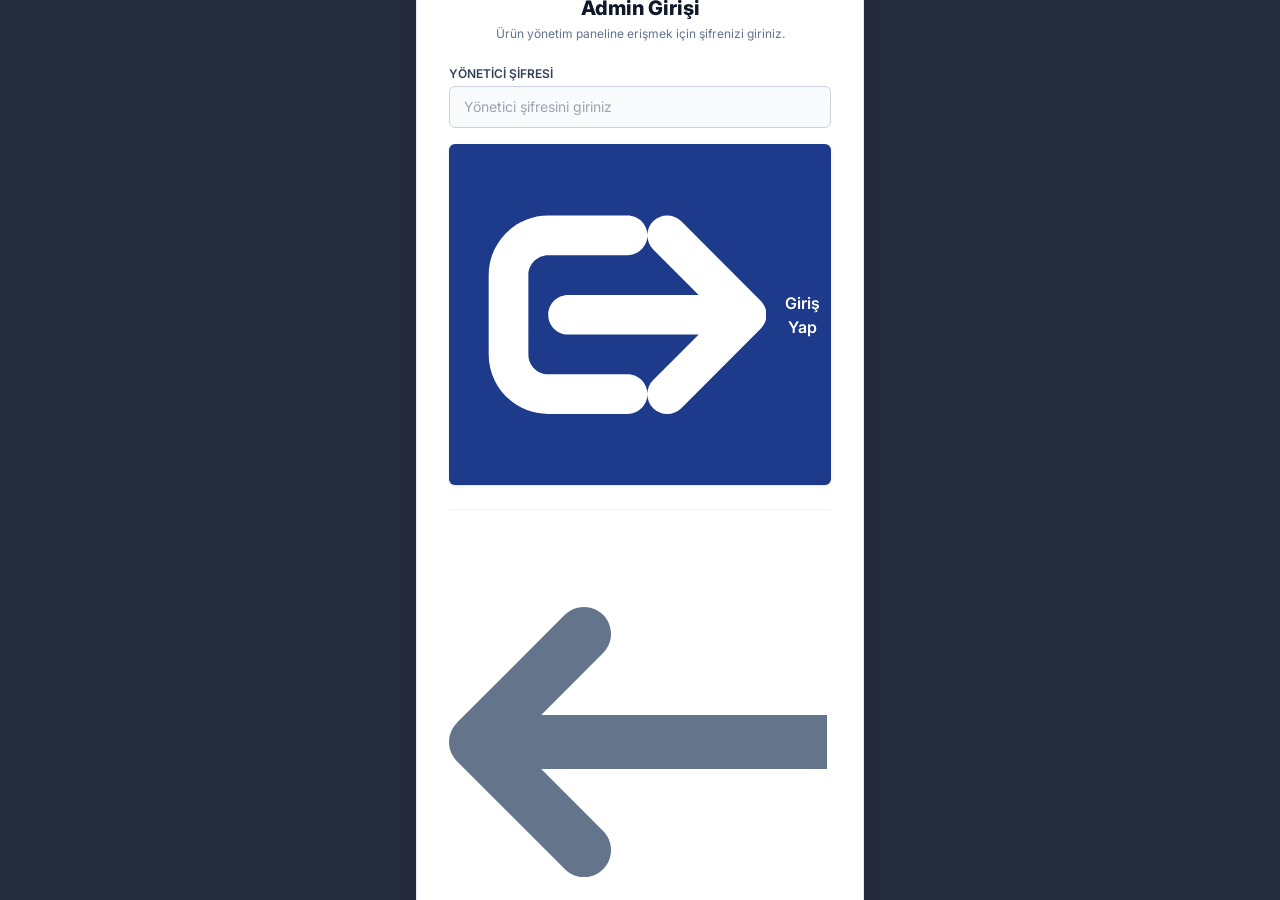
<file: admin.html>
<!DOCTYPE html>
<html lang="tr">
<head>
  <meta charset="UTF-8">
  <meta name="viewport" content="width=device-width, initial-scale=1.0">
  <link rel="canonical" href="https://tolonservisbursa.com" />
  <title>Bursa Tolon Yetkili Servis </title>
  <meta name="description" content="Endüstriyel çamaşırhane makineleri tamiri, periyodik bakımı ve orijinal yedek parça tedariği. Tolkar (Smartex) tecrübesi ve Tolon servis güvencesiyle profesyonel hizmet.">
  
  <!-- Tailwind CSS Output -->
  <link rel="stylesheet" href="output.css">
  
  <!-- Google Fonts: Inter -->
  <link rel="preconnect" href="https://fonts.googleapis.com">
  <link rel="preconnect" href="https://fonts.gstatic.com" crossorigin>
  <link href="https://fonts.googleapis.com/css2?family=Inter:wght@400;600;800&display=swap" rel="stylesheet">
  
  <style>
    body {
      font-family: 'Inter', sans-serif;
    }
  </style>
</head>
<body class="bg-slate-100 text-slate-800 antialiased min-h-screen flex flex-col">

  <!-- AUTH MODAL OVERLAY (Initial Login) -->
  <div id="auth-modal" class="fixed inset-0 z-50 bg-slate-900/90 backdrop-blur-sm flex items-center justify-center p-4">
    <div class="bg-white rounded-lg shadow-2xl border border-slate-200 w-full max-w-md p-6 sm:p-8">
      <div class="text-center mb-6">
        <div class="w-16 h-16 bg-blue-900 text-white rounded-md flex items-center justify-center text-2xl mx-auto mb-3 shadow">
          <svg class="fa-solid fa-lock inline-block align-middle  max-w-full w-8 h-8" fill="currentColor" viewBox="0 0 448 512" aria-hidden="true"><path d="M144 192V160C144 95.3 195.3 44 260 44s116 51.3 116 116v32c35.3 0 64 28.7 64 64V416c0 35.3-28.7 64-64 64H144c-35.3 0-64-28.7-64-64V256c0-35.3 28.7-64 64-64zm64 0H352V160c0-35.3-28.7-64-64-64s-64 28.7-64 64v32z"/></svg>
        </div>
        <h2 class="text-xl font-extrabold text-slate-900">Admin Girişi</h2>
        <p class="text-xs text-slate-500 mt-1">Ürün yönetim paneline erişmek için şifrenizi giriniz.</p>
      </div>

      <form id="auth-form" class="space-y-4">
        <div>
          <label class="block text-xs font-semibold text-slate-700 uppercase mb-1">Yönetici Şifresi</label>
          <input type="password" 
                 id="auth-password" 
                 required 
                  placeholder="Yönetici şifresini giriniz" 
                 class="w-full px-3.5 py-2.5 bg-slate-50 border border-slate-300 rounded-md text-sm text-slate-900 focus:outline-none focus:ring-2 focus:ring-blue-900">
          <p id="auth-error" class="hidden text-xs font-semibold text-rose-600 mt-1">Hatalı şifre! Tekrar deneyiniz.</p>
        </div>

        <button type="submit" class="w-full bg-blue-900 hover:bg-sky-600 text-white font-semibold py-3 rounded-md shadow transition flex items-center justify-center gap-2">
          <svg class="fa-solid fa-right-to-bracket inline-block align-middle w-5 h-5 max-w-full" fill="currentColor" viewBox="0 0 512 512" aria-hidden="true"><path d="M502.6 278.6c12.5-12.5 12.5-32.8 0-45.3l-128-128c-12.5-12.5-32.8-12.5-45.3 0s-12.5 32.8 0 45.3L402.7 224 192 224c-17.7 0-32 14.3-32 32s14.3 32 32 32l210.7 0-73.4 73.4c-12.5 12.5-12.5 32.8 0 45.3s32.8 12.5 45.3 0l128-128zM160 96C107 96 64 139 64 192V320c0 53 43 96 96 96H288c17.7 0 32-14.3 32-32s-14.3-32-32-32H160c-17.7 0-32-14.3-32-32V192c0-17.7 14.3-32 32-32H288c17.7 0 32-14.3 32-32s-14.3-32-32-32H160z"/></svg>
          <span>Giriş Yap</span>
        </button>
      </form>

      <div class="mt-6 pt-4 border-t border-slate-100 text-center">
        <a href="index.html" class="text-xs text-slate-500 hover:text-blue-900 font-semibold transition">
          <svg class="fa-solid fa-arrow-left mr-1 inline-block align-middle w-5 h-5 max-w-full" fill="currentColor" viewBox="0 0 448 512" aria-hidden="true"><path d="M9.4 233.4c-12.5 12.5-12.5 32.8 0 45.3l128 128c12.5 12.5 32.8 12.5 45.3 0s12.5-32.8 0-45.3L109.3 288 480 288c17.7 0 32-14.3 32-32s-14.3-32-32-32L109.3 224 182.6 150.6c12.5-12.5 12.5-32.8 0-45.3s-32.8-12.5-45.3 0l-128 128z"/></svg> Web Sitesine Geri Dön
        </a>
      </div>
    </div>
  </div>

  <!-- MAIN ADMIN CONTENT (Hidden until authenticated) -->
  <div id="admin-panel" class="hidden flex-grow flex flex-col">
    
    <!-- Admin Top Navbar -->
    <header class="bg-slate-900 text-white border-b border-slate-800 shadow">
      <div class="max-w-7xl mx-auto px-4 sm:px-6 lg:px-8">
        <div class="flex items-center justify-between h-16">
          <div class="flex items-center gap-3">
            <div class="w-9 h-9 bg-sky-600 text-white rounded-md flex items-center justify-center text-base font-semibold">
              <svg class="fa-solid fa-screwdriver-wrench inline-block align-middle  max-w-full w-5 h-5" fill="currentColor" viewBox="0 0 512 512" aria-hidden="true"><path d="M78.6 83.7C87.4 74.8 99.4 69.9 112 70H400c12.6-.1 24.6 4.8 33.4 13.7s13.8 20.8 13.7 33.4V400c.1 12.6-4.8 24.6-13.7 33.4s-20.8 13.8-33.4 13.7H112c-12.6 .1-24.6-4.8-33.4-13.7s-13.8-20.8-13.7-33.4V117.1c-.1-12.6 4.8-24.6 13.7-33.4zM160 160v64H352V160H160zM352 352V288H160v64H352z"/></svg>
            </div>
            <div>
              <span class="text-sm font-extrabold text-white tracking-tight uppercase">BH TEKNİK SERVİS</span>
              <span class="text-[10px] text-sky-400 font-semibold tracking-wider block">YÖNETİM PANELİ (CMS)</span>
            </div>
          </div>

          <div class="flex items-center gap-4">
            <a href="index.html" target="_blank" class="text-xs text-slate-300 hover:text-white flex items-center gap-1.5 font-semibold transition">
              <svg class="fa-solid fa-globe inline-block align-middle w-5 h-5 max-w-full" fill="currentColor" viewBox="0 0 512 512" aria-hidden="true"><path d="M352 224c0 53-23 101.3-60 134.2C330.6 373.2 384 321.4 384 256c0-23.7-5.9-46-16.3-65.5C349.5 204.3 352 213.9 352 224zm-64-96c21.2 0 41.1 5.8 58 15.9C327 114.5 293.4 96 256 96c-37.4 0-71 18.5-90 47.9c16.9-10.1 36.8-15.9 58-15.9h64zM256 0C114.6 0 0 114.6 0 256s114.6 256 256 256s256-114.6 256-256S397.4 0 256 0zM64 256c0-30.8 7.9-59.8 21.8-85.1C114.8 198.8 152 216 192 216c14.1 0 27.6-2.5 40-7.1c-1.8 10.3-2.8 20.9-2.8 31.7c0 82.5 48.7 153.4 119.5 185.8C318.5 440.7 288.6 448 256 448C129 448 64 383 64 256zm328.7 172.5c-60.8-29.3-102.7-91.8-102.7-164.5c0-10.3 1-20.3 2.7-30c23.9 8.7 49.3 13.5 75.8 13.5c41.3 0 79.5-13.5 110.2-36.4C480.1 196.2 488 225.2 488 256c0 68-26.6 129.8-70.1 172.5z"/></svg>
              <span class="hidden sm:inline">Siteyi Görüntüle</span>
            </a>
            <a href="urunler.html" target="_blank" class="text-xs text-slate-300 hover:text-white flex items-center gap-1.5 font-semibold transition">
              <svg class="fa-solid fa-boxes-stacked inline-block align-middle w-5 h-5 max-w-full" fill="currentColor" viewBox="0 0 512 512" aria-hidden="true"><path d="M32 32C14.3 32 0 46.3 0 64v96c0 17.7 14.3 32 32 32H480c17.7 0 32-14.3 32-32V64c0-17.7-14.3-32-32-32H32zM0 256c0 17.7 14.3 32 32 32H480c17.7 0 32-14.3 32-32V224H0v32zm0 128c0 17.7 14.3 32 32 32H480c17.7 0 32-14.3 32-32V352H0v32z"/></svg>
              <span class="hidden sm:inline">Katalog</span>
            </a>
            <button id="logout-btn" class="bg-slate-800 hover:bg-rose-700 text-white text-xs font-semibold px-3 py-1.5 rounded-md transition border border-slate-700 flex items-center gap-1.5">
              <svg class="fa-solid fa-right-from-bracket inline-block align-middle w-5 h-5 max-w-full" fill="currentColor" viewBox="0 0 512 512" aria-hidden="true"><path d="M377.9 105.9L500.7 228.7c12.5 12.5 12.5 32.8 0 45.3L377.9 396.9c-12.5 12.5-32.8 12.5-45.3 0s-12.5-32.8 0-45.3L402.7 288 160 288c-17.7 0-32-14.3-32-32s14.3-32 32-32l242.7 0-70.1-70.1c-12.5-12.5-12.5-32.8 0-45.3s32.8-12.5 45.3 0zM160 96C107 96 64 139 64 192V320c0 53 43 96 96 96H288c17.7 0 32-14.3 32-32s-14.3-32-32-32H160c-17.7 0-32-14.3-32-32V192c0-17.7 14.3-32 32-32H288c17.7 0 32-14.3 32-32s-14.3-32-32-32H160z"/></svg>
              <span>Çıkış Yap</span>
            </button>
          </div>
        </div>
      </div>
    </header>

    <!-- Main Admin Container -->
    <main class="max-w-7xl mx-auto px-4 sm:px-6 lg:px-8 py-8 w-full flex-grow">
      
      <!-- Dashboard Overview Stats -->
      <div class="grid grid-cols-1 sm:grid-cols-2 lg:grid-cols-4 gap-4 mb-8">
        <div class="bg-white p-5 rounded-lg border border-slate-200 shadow-sm flex items-center justify-between">
          <div>
            <span class="text-xs font-semibold text-slate-500 uppercase">Toplam Ürün</span>
            <div id="stat-total" class="text-2xl font-extrabold text-slate-900 mt-1">0</div>
          </div>
          <div class="w-12 h-12 bg-blue-900/10 text-blue-900 rounded-md flex items-center justify-center text-xl">
            <svg class="fa-solid fa-box inline-block align-middle w-5 h-5 max-w-full" fill="currentColor" viewBox="0 0 512 512" aria-hidden="true"><path d="M48 64C21.5 64 0 85.5 0 112V400c0 26.5 21.5 48 48 48H464c26.5 0 48-21.5 48-48V112c0-26.5-21.5-48-48-48H48zM64 128H448v64H64V128zM448 256V400H64V256H448z"/></svg>
          </div>
        </div>

        <div class="bg-white p-5 rounded-lg border border-slate-200 shadow-sm flex items-center justify-between">
          <div>
            <span class="text-xs font-semibold text-slate-500 uppercase">Makineler</span>
            <div id="stat-machines" class="text-2xl font-extrabold text-sky-600 mt-1">0</div>
          </div>
          <div class="w-12 h-12 bg-sky-600/10 text-sky-600 rounded-md flex items-center justify-center text-xl">
            <svg class="fa-solid fa-industry inline-block align-middle w-5 h-5 max-w-full" fill="currentColor" viewBox="0 0 512 512" aria-hidden="true"><path d="M32 32C14.3 32 0 46.3 0 64V448c0 17.7 14.3 32 32 32H480c17.7 0 32-14.3 32-32V64c0-17.7-14.3-32-32-32H32zM96 96H160v64H96V96zm64 128H96v64h64V224zM96 352H160v64H96V352zm224-64H224v64h96V288zm0-128H224v64h96V160zm64 128h64v64H384V288zm0-128h64v64H384V160zM384 96h64v64H384V96zM224 96h96v64H224V96z"/></svg>
          </div>
        </div>

        <div class="bg-white p-5 rounded-lg border border-slate-200 shadow-sm flex items-center justify-between">
          <div>
            <span class="text-xs font-semibold text-slate-500 uppercase">Yedek Parçalar</span>
            <div id="stat-parts" class="text-2xl font-extrabold text-emerald-600 mt-1">0</div>
          </div>
          <div class="w-12 h-12 bg-emerald-600/10 text-emerald-600 rounded-md flex items-center justify-center text-xl">
            <svg class="fa-solid fa-gears inline-block align-middle w-5 h-5 max-w-full" fill="currentColor" viewBox="0 0 512 512" aria-hidden="true"><path d="M347.1 24.3c15.1 4.5 25.5 18.5 25.5 34.7V93.5c31.1 13.8 58.7 34.6 81.3 61.3l29.8-17.3c14.1-8.2 32.1-4.1 40.3 10l29.8 51.6c8.2 14.1 4.1 32.1-10 40.3l-29.8 17.3c2.4 10.3 3.8 20.9 3.8 31.7s-1.3 21.4-3.8 31.7l29.8 17.3c14.1 8.2 18.2 26.2 10 40.3l-29.8 51.6c-8.2 14.1-26.2 18.2-40.3 10l-29.8-17.3c-22.6 26.7-50.2 47.5-81.3 61.3v34.5c0 16.3-10.4 30.2-25.5 34.7c-16.4 4.9-34.1-1.6-43.7-15.6l-21.4-31.5c-37.4 0-74.8 0-112.2 0l-21.4 31.5c-9.6 14-27.3 20.5-43.7 15.6c-15.1-4.5-25.5-18.5-25.5-34.7V418.5c-31.1-13.8-58.7-34.6-81.3-61.3L13.7 374.5c-14.1 8.2-32.1 4.1-40.3-10L-16.4 312.9c-8.2-14.1-4.1-32.1 10-40.3l29.8-17.3c-2.4-10.3-3.8-20.9-3.8-31.7s1.3-21.4 3.8-31.7l-29.8-17.3c-14.1-8.2-18.2-26.2-10-40.3l29.8-51.6c8.2-14.1 26.2-18.2 40.3-10l29.8 17.3c22.6-26.7 50.2-47.5 81.3-61.3V59c0-16.3 10.4-30.2 25.5-34.7c16.4-4.9 34.1 1.6 43.7 15.6l21.4 31.5c37.4 0 74.8 0 112.2 0l21.4-31.5c9.6-14 27.3-20.5 43.7-15.6zM256 192a64 64 0 1 0 0 128 64 64 0 1 0 0-128z"/></svg>
          </div>
        </div>

        <div class="bg-white p-5 rounded-lg border border-slate-200 shadow-sm flex items-center justify-between">
          <div>
            <span class="text-xs font-semibold text-slate-500 uppercase">Öne Çıkarılan</span>
            <div id="stat-featured" class="text-2xl font-extrabold text-amber-600 mt-1">0</div>
          </div>
          <div class="w-12 h-12 bg-amber-600/10 text-amber-600 rounded-md flex items-center justify-center text-xl">
            <svg class="fa-solid fa-star inline-block align-middle w-5 h-5 max-w-full" fill="currentColor" viewBox="0 0 576 512" aria-hidden="true"><path d="M316.9 18C311.6 7 300.4 0 288.1 0s-23.4 7-28.8 18L195 150.3 51.4 171.5c-12 1.8-22 10.2-25.7 21.7s-.7 24.2 7.9 32.7L137.8 329 113.2 474.7c-2 12 3 24.2 12.9 31.3s23 8 33.8 2.3l128.3-68.5 128.3 68.5c10.8 5.7 23.9 4.9 33.8-2.3s14.9-19.3 12.9-31.3L438.5 329 542.7 225.9c8.6-8.5 11.6-21.2 7.9-32.7s-13.7-19.9-25.7-21.7L381.2 150.3 316.9 18z"/></svg>
          </div>
        </div>
      </div>

      <!-- Action Controls Bar -->
      <div class="bg-white p-4 rounded-lg border border-slate-200 shadow-sm mb-6 flex flex-col sm:flex-row items-center justify-between gap-4">
        <h2 class="text-lg font-extrabold text-slate-900 flex items-center gap-2">
          <svg class="fa-solid fa-list-check text-blue-900 inline-block align-middle w-5 h-5 max-w-full" fill="currentColor" viewBox="0 0 512 512" aria-hidden="true"><path d="M470.6 105.4c12.5 12.5 12.5 32.8 0 45.3l-256 256c-12.5 12.5-32.8 12.5-45.3 0l-128-128c-12.5-12.5-12.5-32.8 0-45.3s32.8-12.5 45.3 0L192 338.7 425.4 105.4c12.5-12.5 32.8-12.5 45.3 0z"/></svg>
          <span>Ürün Listesi & Yönetimi</span>
        </h2>
        
        <div class="flex items-center gap-3 w-full sm:w-auto">
          <button id="add-product-btn" class="bg-emerald-600 hover:bg-emerald-700 text-white text-xs font-semibold px-4 py-2.5 rounded-md shadow transition flex items-center justify-center gap-2 flex-grow sm:flex-grow-0">
            <svg class="fa-solid fa-plus text-sm inline-block align-middle w-4 h-4 max-w-full" fill="currentColor" viewBox="0 0 448 512" aria-hidden="true"><path d="M256 80c0-8.8 7.2-16 16-16h32c8.8 0 16 7.2 16 16V224H432c8.8 0 16 7.2 16 16v32c0 8.8-7.2 16-16 16H320V432c0 8.8-7.2 16-16 16H272c-8.8 0-16-7.2-16-16V288H144c-8.8 0-16-7.2-16-16V240c0-8.8 7.2-16 16-16H256V80z"/></svg>
            <span>Yeni Ürün Ekle</span>
          </button>
        </div>
      </div>

      <!-- Products Management Table -->
      <div class="bg-white rounded-lg border border-slate-200 shadow-sm overflow-hidden">
        <div class="overflow-x-auto">
          <table class="w-full text-left text-xs text-slate-700">
            <thead class="bg-slate-900 text-slate-300 uppercase font-semibold text-[11px] tracking-wider border-b border-slate-800">
              <tr>
                <th scope="col" class="px-4 py-3.5">Görsel</th>
                <th scope="col" class="px-4 py-3.5">Ürün Adı</th>
                <th scope="col" class="px-4 py-3.5">Kategori</th>
                <th scope="col" class="px-4 py-3.5">Açıklama</th>
                <th scope="col" class="px-4 py-3.5">Öne Çıkan</th>
                <th scope="col" class="px-4 py-3.5 text-right">İşlemler</th>
              </tr>
            </thead>
            <tbody id="admin-product-rows" class="divide-y divide-slate-200">
              <!-- Dynamically populated via JS -->
            </tbody>
          </table>
        </div>
      </div>

    </main>

  </div>

  <!-- ADD / EDIT PRODUCT MODAL -->
  <div id="product-modal" class="hidden fixed inset-0 z-50 bg-slate-900/80 backdrop-blur-sm flex items-center justify-center p-4 overflow-y-auto">
    <div class="bg-white rounded-lg shadow-2xl border border-slate-200 w-full max-w-lg p-6 sm:p-8 my-8">
      <div class="flex items-center justify-between pb-4 mb-4 border-b border-slate-100">
        <h3 id="modal-title" class="text-base font-extrabold text-slate-900">Yeni Ürün Ekle</h3>
        <button id="close-modal-btn" class="text-slate-400 hover:text-slate-700 p-1">
          <svg class="fa-solid fa-xmark text-lg inline-block align-middle w-5 h-5 max-w-full" fill="currentColor" viewBox="0 0 384 512" aria-hidden="true"><path d="M342.6 150.6c12.5-12.5 12.5-32.8 0-45.3s-32.8-12.5-45.3 0L192 210.7 86.6 105.4c-12.5-12.5-32.8-12.5-45.3 0s-12.5 32.8 0 45.3L146.7 256 41.4 361.4c-12.5 12.5-12.5 32.8 0 45.3s32.8 12.5 45.3 0L192 301.3 297.4 406.6c12.5 12.5 32.8 12.5 45.3 0s12.5-32.8 0-45.3L237.3 256 342.6 150.6z"/></svg>
        </button>
      </div>

      <form id="product-form" class="space-y-4">
        <input type="hidden" id="product-id">
        
        <div>
          <label class="block text-xs font-semibold text-slate-700 uppercase mb-1">Ürün Başlığı *</label>
          <input type="text" 
                 id="product-title" 
                 required 
                 placeholder="Örn: Tolon TD 40 Kurutma Makinesi" 
                 class="w-full px-3.5 py-2.5 bg-slate-50 border border-slate-300 rounded-md text-sm text-slate-900 focus:outline-none focus:ring-2 focus:ring-blue-900">
        </div>

        <div class="grid grid-cols-1 sm:grid-cols-2 gap-4">
          <div>
            <label class="block text-xs font-semibold text-slate-700 uppercase mb-1">Kategori *</label>
            <select id="product-category" required class="w-full px-3.5 py-2.5 bg-slate-50 border border-slate-300 rounded-md text-sm text-slate-900 focus:outline-none focus:ring-2 focus:ring-blue-900">
              <option value="Makineler">Makineler</option>
              <option value="Yedek Parçalar">Yedek Parçalar</option>
              <option value="Sarf Malzemeleri">Sarf Malzemeleri</option>
            </select>
          </div>

          <div class="flex items-center pt-6">
            <label class="relative flex items-center gap-2 cursor-pointer">
              <input type="checkbox" id="product-featured" class="w-4 h-4 text-blue-900 rounded border-slate-300 focus:ring-blue-900">
              <span class="text-xs font-semibold text-slate-700 uppercase">Öne Çıkan Ürün Yap</span>
            </label>
          </div>
        </div>

        <div>
          <label class="block text-xs font-semibold text-slate-700 uppercase mb-1">Resim URL'si</label>
          <input type="text" 
                 id="product-image" 
                 placeholder="https://placehold.co/600x400/..." 
                 class="w-full px-3.5 py-2.5 bg-slate-50 border border-slate-300 rounded-md text-sm text-slate-900 focus:outline-none focus:ring-2 focus:ring-blue-900">
          <p class="text-[11px] text-slate-400 mt-1">Boş bırakılırsa varsayılan görsel atanır.</p>
        </div>

        <div>
          <label class="block text-xs font-semibold text-slate-700 uppercase mb-1">Açıklama</label>
          <textarea id="product-description" 
                    rows="3" 
                    placeholder="Teknik detaylar ve özellikler..." 
                    class="w-full px-3.5 py-2.5 bg-slate-50 border border-slate-300 rounded-md text-sm text-slate-900 focus:outline-none focus:ring-2 focus:ring-blue-900"></textarea>
        </div>

        <div class="flex items-center justify-end gap-3 pt-4 border-t border-slate-100">
          <button type="button" id="cancel-modal-btn" class="bg-slate-100 hover:bg-slate-200 text-slate-700 font-semibold px-4 py-2.5 rounded-md text-xs transition">
            İptal
          </button>
          <button type="submit" id="save-product-btn" class="bg-blue-900 hover:bg-sky-600 text-white font-semibold px-6 py-2.5 rounded-md text-xs shadow transition flex items-center gap-2">
            <svg class="fa-solid fa-check inline-block align-middle w-5 h-5 max-w-full" fill="currentColor" viewBox="0 0 448 512" aria-hidden="true"><path d="M438.6 105.4c12.5 12.5 12.5 32.8 0 45.3l-256 256c-12.5 12.5-32.8 12.5-45.3 0l-128-128c-12.5-12.5-12.5-32.8 0-45.3s32.8-12.5 45.3 0L160 338.7 393.4 105.4c12.5-12.5 32.8-12.5 45.3 0z"/></svg>
            <span>Kaydet</span>
          </button>
        </div>
      </form>
    </div>
  </div>

  <!-- Scripts -->
  <script src="main.js"></script>
  <script src="database.js"></script>
  <script>
    let currentAdminProducts = [];

    document.addEventListener('DOMContentLoaded', () => {
      // Check session auth
      const isAuth = sessionStorage.getItem('bh_admin_auth') === 'true';
      if (isAuth) {
        showAdminPanel();
      }

      // Auth form handler
      const authForm = document.getElementById('auth-form');
      if (authForm) {
        authForm.addEventListener('submit', (e) => {
          e.preventDefault();
          const pwd = document.getElementById('auth-password').value;
          if (pwd === 'BHteknik16') {
            sessionStorage.setItem('bh_admin_auth', 'true');
            showAdminPanel();
          } else {
            const errEl = document.getElementById('auth-error');
            if (errEl) errEl.classList.remove('hidden');
          }
        });
      }

      // Logout handler
      const logoutBtn = document.getElementById('logout-btn');
      if (logoutBtn) {
        logoutBtn.addEventListener('click', () => {
          sessionStorage.removeItem('bh_admin_auth');
          location.reload();
        });
      }

      // Modal controls
      const addBtn = document.getElementById('add-product-btn');
      const closeBtn = document.getElementById('close-modal-btn');
      const cancelBtn = document.getElementById('cancel-modal-btn');
      const modal = document.getElementById('product-modal');

      if (addBtn) {
        addBtn.addEventListener('click', () => openProductModal());
      }
      if (closeBtn) {
        closeBtn.addEventListener('click', () => modal.classList.add('hidden'));
      }
      if (cancelBtn) {
        cancelBtn.addEventListener('click', () => modal.classList.add('hidden'));
      }

      // Product Form Submit Handler (Create or Update)
      const productForm = document.getElementById('product-form');
      if (productForm) {
        productForm.addEventListener('submit', async (e) => {
          e.preventDefault();
          const id = document.getElementById('product-id').value;
          const title = document.getElementById('product-title').value;
          const category = document.getElementById('product-category').value;
          const isFeatured = document.getElementById('product-featured').checked;
          const image = document.getElementById('product-image').value || 'https://placehold.co/600x400/1e3a8a/ffffff?text=BH+Teknik+Servis';
          const description = document.getElementById('product-description').value;

          const payload = { title, category, isFeatured, image, description };

          try {
            if (id) {
              // Update (PUT)
              await apiUpdateProduct(id, payload);
            } else {
              // Create (POST)
              await apiCreateProduct(payload);
            }
            modal.classList.add('hidden');
            await loadAndRenderAdminData();
          } catch (error) {
            alert('İşlem başarısız: ' + error.message);
          }
        });
      }
    });

    async function showAdminPanel() {
      const authModal = document.getElementById('auth-modal');
      const adminPanel = document.getElementById('admin-panel');
      if (authModal) authModal.classList.add('hidden');
      if (adminPanel) adminPanel.classList.remove('hidden');

      await loadAndRenderAdminData();
    }

    async function loadAndRenderAdminData() {
      currentAdminProducts = await fetchProducts();
      renderAdminStats(currentAdminProducts);
      renderAdminTable(currentAdminProducts);
    }

    function renderAdminStats(products) {
      const totalEl = document.getElementById('stat-total');
      const machinesEl = document.getElementById('stat-machines');
      const partsEl = document.getElementById('stat-parts');
      const featuredEl = document.getElementById('stat-featured');

      if (totalEl) totalEl.textContent = products.length;
      if (machinesEl) machinesEl.textContent = products.filter(p => p.category === 'Makineler').length;
      if (partsEl) partsEl.textContent = products.filter(p => p.category === 'Yedek Parçalar' || p.category === 'Sarf Malzemeleri').length;
      if (featuredEl) featuredEl.textContent = products.filter(p => p.isFeatured).length;
    }

    function renderAdminTable(products) {
      const tbody = document.getElementById('admin-product-rows');
      if (!tbody) return;

      if (!products || products.length === 0) {
        tbody.innerHTML = `<tr><td colspan="6" class="px-4 py-8 text-center text-slate-400">Henüz ürün eklenmemiş.</td></tr>`;
        return;
      }

      tbody.innerHTML = products.map(product => `
        <tr class="hover:bg-slate-50 transition">
          <td class="px-4 py-3">
            <img src="${product.image}" alt="" class="w-12 h-10 object-cover rounded border border-slate-200" onerror="this.src='https://placehold.co/100x100/1e3a8a/ffffff?text=BH'">
          </td>
          <td class="px-4 py-3 font-semibold text-slate-900 max-w-xs truncate">
            ${escapeHtml(product.title)}
          </td>
          <td class="px-4 py-3">
            <span class="bg-blue-50 text-blue-900 px-2.5 py-1 rounded-md font-semibold text-[11px] border border-blue-100">
              ${escapeHtml(product.category)}
            </span>
          </td>
          <td class="px-4 py-3 text-slate-500 max-w-xs truncate">
            ${escapeHtml(product.description || '-')}
          </td>
          <td class="px-4 py-3">
            ${product.isFeatured 
              ? '<span class="bg-amber-100 text-amber-800 px-2 py-0.5 rounded text-[10px] font-semibold"><svg class="fa-solid fa-star inline-block align-middle w-5 h-5 max-w-full" fill="currentColor" viewBox="0 0 576 512" aria-hidden="true"><path d="M316.9 18C311.6 7 300.4 0 288.1 0s-23.4 7-28.8 18L195 150.3 51.4 171.5c-12 1.8-22 10.2-25.7 21.7s-.7 24.2 7.9 32.7L137.8 329 113.2 474.7c-2 12 3 24.2 12.9 31.3s23 8 33.8 2.3l128.3-68.5 128.3 68.5c10.8 5.7 23.9 4.9 33.8-2.3s14.9-19.3 12.9-31.3L438.5 329 542.7 225.9c8.6-8.5 11.6-21.2 7.9-32.7s-13.7-19.9-25.7-21.7L381.2 150.3 316.9 18z"/></svg> Öne Çıkan</span>' 
              : '<span class="text-slate-400">-</span>'}
          </td>
          <td class="px-4 py-3 text-right space-x-2">
            <button onclick="editProduct('${product.id}')" class="bg-sky-50 hover:bg-sky-100 text-sky-700 px-2.5 py-1.5 rounded text-xs font-semibold transition border border-sky-200" title="Düzenle">
              <svg class="fa-solid fa-pen-to-square inline-block align-middle w-5 h-5 max-w-full" fill="currentColor" viewBox="0 0 512 512" aria-hidden="true"><path d="M410.3 231.1l11.3-11.3-33.9-33.9-62.1-62.1L291.7 89.8l-11.3 11.3-22.6 22.6L58.7 322.9c-10.4 10.4-18 23.3-22.2 37.4L1 480.7c-2.8 9.4-.3 19.6 6.1 26s16.6 8.9 26 6.1l120.4-35.4c14.1-4.2 27-11.8 37.4-22.2L387.7 253.7 410.3 231.1zM160 399.4l-91.4 26.8 26.8-91.4 207-207 64.6 64.6-207 207zM448 80c0-17.7-14.3-32-32-32H356.1c-11.3 0-21.6 4.5-29.1 11.9L299.1 87.7l64.6 64.6 27.9-27.9c7.4-7.4 11.9-17.7 11.9-29.1V80z"/></svg> Düzenle
            </button>
            <button onclick="deleteProductItem('${product.id}')" class="bg-rose-50 hover:bg-rose-100 text-rose-700 px-2.5 py-1.5 rounded text-xs font-semibold transition border border-rose-200" title="Sil">
              <svg class="fa-solid fa-trash inline-block align-middle w-5 h-5 max-w-full" fill="currentColor" viewBox="0 0 448 512" aria-hidden="true"><path d="M135.2 17.7L128 32H32C14.3 32 0 46.3 0 64S14.3 96 32 96H416c17.7 0 32-14.3 32-32s-14.3-32-32-32H320l-7.2-14.3C307.4 6.8 296.3 0 284.2 0H163.8c-12.1 0-23.2 6.8-28.6 17.7zM416 128H32L53.2 467c1.6 25.3 22.6 45 47.9 45H358.9c25.3 0 46.3-19.7 47.9-45L416 128z"/></svg> Sil
            </button>
          </td>
        </tr>
      `).join('');
    }

    function openProductModal(product = null) {
      const modal = document.getElementById('product-modal');
      const modalTitle = document.getElementById('modal-title');
      const idInput = document.getElementById('product-id');
      const titleInput = document.getElementById('product-title');
      const catInput = document.getElementById('product-category');
      const featInput = document.getElementById('product-featured');
      const imgInput = document.getElementById('product-image');
      const descInput = document.getElementById('product-description');

      if (product) {
        modalTitle.textContent = 'Ürünü Düzenle (PUT)';
        idInput.value = product.id;
        titleInput.value = product.title || '';
        catInput.value = product.category || 'Makineler';
        featInput.checked = Boolean(product.isFeatured);
        imgInput.value = product.image || '';
        descInput.value = product.description || '';
      } else {
        modalTitle.textContent = 'Yeni Ürün Ekle (POST)';
        idInput.value = '';
        titleInput.value = '';
        catInput.value = 'Makineler';
        featInput.checked = false;
        imgInput.value = '';
        descInput.value = '';
      }

      modal.classList.remove('hidden');
    }

    function editProduct(id) {
      const product = currentAdminProducts.find(p => p.id === id);
      if (product) {
        openProductModal(product);
      }
    }

    async function deleteProductItem(id) {
      if (!confirm('Bu ürünü silmek istediğinize emin misiniz?')) return;
      try {
        await apiDeleteProduct(id);
        await loadAndRenderAdminData();
      } catch (error) {
        alert('Silme başarısız: ' + error.message);
      }
    }

    function escapeHtml(str) {
      if (!str) return '';
      return String(str)
        .replace(/&/g, '&amp;')
        .replace(/</g, '&lt;')
        .replace(/>/g, '&gt;')
        .replace(/"/g, '&quot;')
        .replace(/'/g, '&#039;');
    }
  </script>
</body>
</html>
</file>
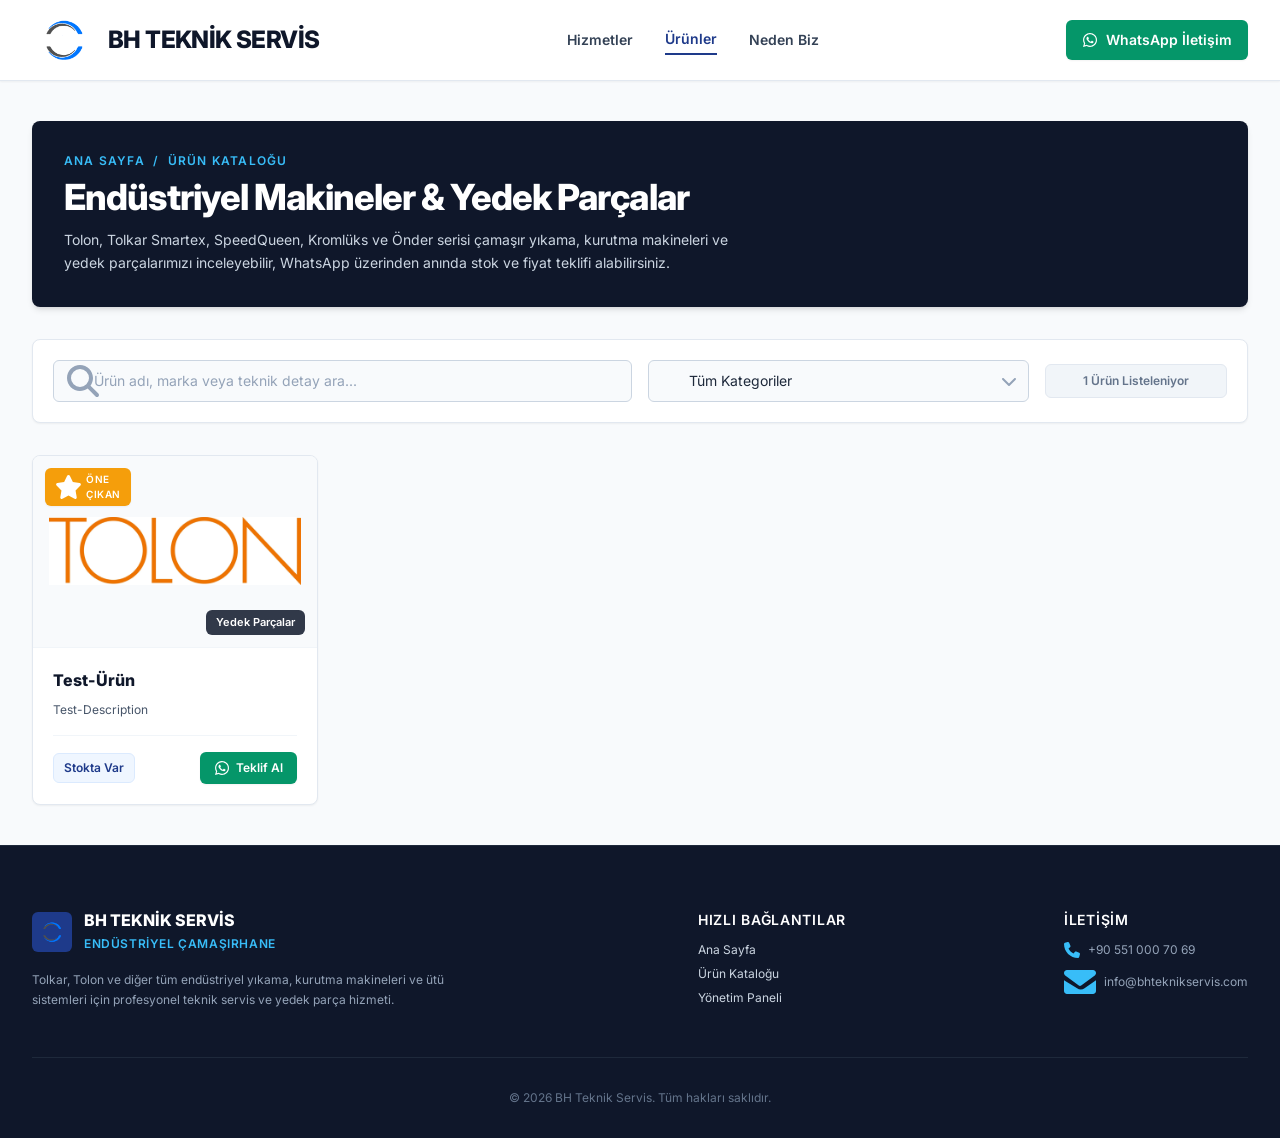
<file: urunler.html>
<!DOCTYPE html>
<html lang="tr" class="scroll-smooth">
<head>
  <meta charset="UTF-8">
  <meta name="viewport" content="width=device-width, initial-scale=1.0">
  <link rel="canonical" href="https://tolonservisbursa.com" />
  <title>Bursa Tolon Yetkili Servis </title>
  <meta name="description" content="Endüstriyel çamaşırhane makineleri tamiri, periyodik bakımı ve orijinal yedek parça tedariği. Tolkar (Smartex) tecrübesi ve Tolon servis güvencesiyle profesyonel hizmet.">
  
  <!-- Tailwind CSS Output -->
  <link rel="stylesheet" href="output.css">
  
  <!-- Google Fonts: Inter -->
  <link rel="preconnect" href="https://fonts.googleapis.com">
  <link rel="preconnect" href="https://fonts.gstatic.com" crossorigin>
  <link href="https://fonts.googleapis.com/css2?family=Inter:wght@400;600;800&display=swap" rel="stylesheet">
  
  <style>
    body {
      font-family: 'Inter', sans-serif;
    }
  </style>
</head>
<body class="bg-slate-50 text-slate-800 antialiased flex flex-col min-h-screen">

  <!-- Sticky Main Navigation -->
  <header class="sticky top-0 z-40 bg-white/95 backdrop-blur border-b border-slate-200 shadow-sm">
    <div class="max-w-7xl mx-auto px-4 sm:px-6 lg:px-8">
      <div class="flex items-center justify-between h-20">
        
        <!-- Logo -->
        <a href="index.html" class="flex items-center gap-3 group">
          <div class="h-16 w-16 flex items-center justify-center">
            <img src="sprites/logo.png" alt="BH Teknik Servis" class="max-h-16 max-w-full object-contain" onerror="this.onerror=null; this.parentNode.innerHTML='<div class=\'w-16 h-16 bg-blue-900 text-white rounded-md flex items-center justify-center text-2xl font-semibold\'>BH</div>'">
          </div>
          <div class="flex items-center">
            <span class="text-xl sm:text-2xl font-extrabold text-slate-900 tracking-tight uppercase">BH TEKNİK SERVİS</span>
          </div>
        </a>

        <!-- Desktop Navigation Links -->
        <nav class="hidden lg:flex items-center justify-center flex-1 gap-8 text-sm font-semibold text-slate-700">
          <a href="index.html#hizmetlerimiz" class="hover:text-blue-900 transition py-1">Hizmetler</a>
          <a href="urunler.html" class="text-blue-900 font-semibold border-b-2 border-blue-900 py-1">Ürünler</a>
          <a href="index.html#kurumsal" class="hover:text-blue-900 transition py-1">Neden Biz</a>
        </nav>

        <!-- Right WhatsApp CTA -->
        <div class="hidden sm:flex items-center gap-4">
          <a href="https://wa.me/905510007069?text=Merhaba,%20teknik%20servis%20hakkinda%20bilgi%20almak%20istiyorum." 
             target="_blank" 
             rel="noopener noreferrer" 
             class="bg-emerald-600 hover:bg-emerald-700 text-white rounded-md px-4 py-2.5 text-sm font-semibold flex items-center gap-2 shadow-sm transition">
            <svg class="fa-brands fa-whatsapp text-lg inline-block align-middle  max-w-full w-4 h-4" fill="currentColor" viewBox="0 0 448 512" aria-hidden="true"><path d="M380.9 97.1C339 55.1 283.2 32 223.9 32c-122.4 0-222 99.6-222 222 0 39.1 10.2 77.3 29.6 111L0 480l117.7-30.9c32.4 17.7 68.9 27 106.1 27h.1c122.3 0 224.1-99.6 224.1-222 0-59.3-25.2-115-67.1-157zm-157 341.6c-33.2 0-65.7-8.9-94-25.7l-6.7-4-69.8 18.3L72 359.2l-4.4-7c-18.5-29.4-28.2-63.3-28.2-98.2 0-101.7 82.8-184.5 184.6-184.5 49.3 0 95.6 19.2 130.4 54.1 34.8 34.9 56.2 81.2 56.1 130.5 0 101.8-84.9 184.6-186.6 184.6zm101.2-138.2c-5.5-2.8-32.8-16.2-37.9-18-5.1-1.9-8.8-2.8-12.5 2.8-3.7 5.6-14.3 18-17.6 21.8-3.2 3.7-6.5 4.2-12 1.4-32.6-16.3-54-29.1-75.5-66-5.7-9.8 5.7-9.1 16.3-30.3 1.8-3.7.9-6.9-.5-9.7-1.4-2.8-12.5-30.1-17.1-41.2-4.5-10.8-9.1-9.3-12.5-9.5-3.2-.2-6.9-.2-10.6-.2-3.7 0-9.7 1.4-14.8 6.9-5.1 5.6-19.4 19-19.4 46.3 0 27.3 19.9 53.7 22.6 57.4 2.8 3.7 39.1 59.7 94.8 83.8 35.2 15.2 49 16.6 66.4 14 10.6-1.6 32.8-13.4 37.4-26.4 4.6-13 4.6-24.1 3.2-26.4-1.3-2.5-5-3.9-10.5-6.6z"/></svg>
            <span>WhatsApp İletişim</span>
          </a>
        </div>

        <!-- Mobile Menu Button -->
        <div class="flex lg:hidden">
          <button id="mobile-menu-btn" type="button" aria-label="Menüyü aç" class="p-2 rounded-md text-slate-700 hover:text-blue-900 hover:bg-slate-100 focus:outline-none">
            <svg class="fa-solid fa-bars text-xl inline-block align-middle w-6 h-6 max-w-full" fill="currentColor" viewBox="0 0 448 512" aria-hidden="true"><path d="M0 96C0 78.3 14.3 64 32 64H416c17.7 0 32 14.3 32 32s-14.3 32-32 32H32C14.3 128 0 113.7 0 96zM0 256c0-17.7 14.3-32 32-32H416c17.7 0 32 14.3 32 32s-14.3 32-32 32H32c-17.7 0-32-14.3-32-32zM448 416c0 17.7-14.3 32-32 32H32c-17.7 0-32-14.3-32-32s14.3-32 32-32H416c17.7 0 32 14.3 32 32z"/></svg>
          </button>
        </div>
      </div>
    </div>

    <!-- Mobile Navigation Drawer -->
    <div id="mobile-menu" aria-label="Menüyü aç" class="hidden lg:hidden border-t border-slate-200 bg-white px-4 pt-3 pb-6 space-y-3 shadow-lg">
      <a href="index.html#hizmetlerimiz" class="block text-slate-700 hover:text-blue-900 px-3 py-2 rounded-md hover:bg-slate-50">Hizmetler</a>
      <a href="urunler.html" class="block text-blue-900 font-semibold px-3 py-2 rounded-md bg-slate-50">Ürünler</a>
      <a href="index.html#kurumsal" class="block text-slate-700 hover:text-blue-900 px-3 py-2 rounded-md hover:bg-slate-50">Neden Biz</a>
      <div class="pt-2 border-t border-slate-100">
        <a href="https://wa.me/905510007069?text=Merhaba,%20bilgi%20almak%20istiyorum." 
           target="_blank"
           class="w-full bg-emerald-600 hover:bg-emerald-700 text-white rounded-md px-4 py-2.5 text-sm font-semibold flex items-center justify-center gap-2 shadow-sm">
          <svg class="fa-brands fa-whatsapp text-lg inline-block align-middle w-5 h-5 max-w-full" fill="currentColor" viewBox="0 0 448 512" aria-hidden="true"><path d="M380.9 97.1C339 55.1 283.2 32 223.9 32c-122.4 0-222 99.6-222 222 0 39.1 10.2 77.3 29.6 111L0 480l117.7-30.9c32.4 17.7 68.9 27 106.1 27h.1c122.3 0 224.1-99.6 224.1-222 0-59.3-25.2-115-67.1-157zm-157 341.6c-33.2 0-65.7-8.9-94-25.7l-6.7-4-69.8 18.3L72 359.2l-4.4-7c-18.5-29.4-28.2-63.3-28.2-98.2 0-101.7 82.8-184.5 184.6-184.5 49.3 0 95.6 19.2 130.4 54.1 34.8 34.9 56.2 81.2 56.1 130.5 0 101.8-84.9 184.6-186.6 184.6zm101.2-138.2c-5.5-2.8-32.8-16.2-37.9-18-5.1-1.9-8.8-2.8-12.5 2.8-3.7 5.6-14.3 18-17.6 21.8-3.2 3.7-6.5 4.2-12 1.4-32.6-16.3-54-29.1-75.5-66-5.7-9.8 5.7-9.1 16.3-30.3 1.8-3.7.9-6.9-.5-9.7-1.4-2.8-12.5-30.1-17.1-41.2-4.5-10.8-9.1-9.3-12.5-9.5-3.2-.2-6.9-.2-10.6-.2-3.7 0-9.7 1.4-14.8 6.9-5.1 5.6-19.4 19-19.4 46.3 0 27.3 19.9 53.7 22.6 57.4 2.8 3.7 39.1 59.7 94.8 83.8 35.2 15.2 49 16.6 66.4 14 10.6-1.6 32.8-13.4 37.4-26.4 4.6-13 4.6-24.1 3.2-26.4-1.3-2.5-5-3.9-10.5-6.6z"/></svg>
          <span>WhatsApp İletişim</span>
        </a>
      </div>
    </div>
  </header>

  <!-- Main Content Area -->
  <main class="flex-grow py-10">
    <div class="max-w-7xl mx-auto px-4 sm:px-6 lg:px-8">
      
      <!-- Page Header & Breadcrumb -->
      <div class="bg-slate-900 text-white p-8 rounded-lg shadow-md mb-8 relative overflow-hidden">
        <div class="relative z-10">
          <div class="text-xs font-semibold text-sky-400 uppercase tracking-widest mb-2">
            <a href="index.html" class="hover:underline">Ana Sayfa</a> &nbsp;/&nbsp; Ürün Kataloğu
          </div>
          <h1 class="text-3xl sm:text-4xl font-extrabold tracking-tight mb-3">Endüstriyel Makineler & Yedek Parçalar</h1>
          <p class="text-slate-300 text-sm max-w-2xl leading-relaxed">
            Tolon, Tolkar Smartex, SpeedQueen, Kromlüks ve Önder serisi çamaşır yıkama, kurutma makineleri ve yedek parçalarımızı inceleyebilir, WhatsApp üzerinden anında stok ve fiyat teklifi alabilirsiniz.
          </p>
        </div>
        <div class="absolute -right-10 -bottom-10 opacity-10 text-9xl text-white">
          <svg class="fa-solid fa-boxes-stacked inline-block align-middle w-5 h-5 max-w-full" fill="currentColor" viewBox="0 0 512 512" aria-hidden="true"><path d="M32 32C14.3 32 0 46.3 0 64v96c0 17.7 14.3 32 32 32H480c17.7 0 32-14.3 32-32V64c0-17.7-14.3-32-32-32H32zM0 256c0 17.7 14.3 32 32 32H480c17.7 0 32-14.3 32-32V224H0v32zm0 128c0 17.7 14.3 32 32 32H480c17.7 0 32-14.3 32-32V352H0v32z"/></svg>
        </div>
      </div>

      <!-- Search & Category Filter Bar -->
      <div class="bg-white p-5 rounded-lg border border-slate-200 shadow-sm mb-8">
        <div class="grid grid-cols-1 md:grid-cols-12 gap-4 items-center">
          
          <!-- Search Input -->
          <div class="md:col-span-6 relative">
            <div class="absolute inset-y-0 left-0 pl-3.5 flex items-center pointer-events-none text-slate-400">
              <svg class="fa-solid fa-magnifying-glass inline-block align-middle w-8 h-8 max-w-full" fill="currentColor" viewBox="0 0 512 512" aria-hidden="true"><path d="M416 208c0 45.9-14.9 88.3-40 122.7L502.6 457.4c12.5 12.5 12.5 32.8 0 45.3s-32.8 12.5-45.3 0L330.7 376c-34.4 25.1-76.8 40-122.7 40C93.1 416 0 322.9 0 208S93.1 0 208 0S416 93.1 416 208zM208 352a144 144 10 1 0 0-288 144 144 10 1 0 0 288z"/></svg>
            </div>
            <input type="text" 
                   id="search-input" 
                   placeholder="Ürün adı, marka veya teknik detay ara..." 
                   class="w-full pl-10 pr-4 py-2.5 bg-slate-50 border border-slate-300 rounded-md text-sm text-slate-800 placeholder-slate-400 focus:outline-none focus:ring-2 focus:ring-blue-900 focus:bg-white transition">
          </div>

          <!-- Category Dropdown -->
          <div class="md:col-span-4 relative">
            <div class="absolute inset-y-0 left-0 pl-3.5 flex items-center pointer-events-none text-slate-400">
              <svg class="fa-solid fa-filter inline-block align-middle w-5 h-5 max-w-full" fill="currentColor" viewBox="0 0 512 512" aria-hidden="true"><path d="M3.9 33.5C9.4 20.3 22.4 12 36.8 12H475.2c14.4 0 27.4 8.3 32.9 21.5s2.2 28.4-8.4 37.8L320 236.4V448c0 10.7-5.3 20.7-14.2 26.6l-64 42.7c-13.9 9.3-31.8 8.1-44.4-2.8s-17.7-28-17.7-44.3V236.4L12.3 71.3C1.7 61.9-1.6 46.8 3.9 33.5z"/></svg>
            </div>
            <select id="category-filter" class="w-full pl-10 pr-8 py-2.5 bg-slate-50 border border-slate-300 rounded-md text-sm text-slate-800 focus:outline-none focus:ring-2 focus:ring-blue-900 focus:bg-white transition appearance-none cursor-pointer">
              <option value="all">Tüm Kategoriler</option>
              <option value="Makineler">Makineler</option>
              <option value="Yedek Parçalar">Yedek Parçalar</option>
              <option value="Sarf Malzemeleri">Sarf Malzemeleri</option>
            </select>
            <div class="absolute inset-y-0 right-0 pr-3 flex items-center pointer-events-none text-slate-400">
              <svg class="fa-solid fa-chevron-down text-xs inline-block align-middle w-4 h-4 max-w-full" fill="currentColor" viewBox="0 0 512 512" aria-hidden="true"><path d="M233.4 406.6c12.5 12.5 32.8 12.5 45.3 0l192-192c12.5-12.5 12.5-32.8 0-45.3s-32.8-12.5-45.3 0L256 338.7 86.6 169.4c-12.5-12.5-32.8-12.5-45.3 0s-12.5 32.8 0 45.3l192 192z"/></svg>
            </div>
          </div>

          <!-- Counter -->
          <div class="md:col-span-2 flex items-center justify-between md:justify-end gap-2 text-xs font-semibold text-slate-500">
            <span id="product-count" class="bg-slate-100 px-3 py-2 rounded-md border border-slate-200 w-full text-center">
              0 Ürün
            </span>
          </div>

        </div>
      </div>

      <!-- Dynamic Product Grid (Read-Only) -->
      <div id="catalog-products-grid" class="grid grid-cols-1 sm:grid-cols-2 lg:grid-cols-3 xl:grid-cols-4 gap-6">
        <!-- JS renders products here -->
      </div>

      <!-- Empty State Container -->
      <div id="empty-state" class="hidden text-center py-16 bg-white rounded-lg border border-slate-200 p-8">
        <div class="w-16 h-16 bg-slate-100 text-slate-400 rounded-full flex items-center justify-center mx-auto text-3xl mb-4">
          <svg class="fa-solid fa-box-open inline-block align-middle  max-w-full w-8 h-8" fill="currentColor" viewBox="0 0 576 512" aria-hidden="true"><path d="M320 464c0 8.8-7.2 16-16 16H160c-8.8 0-16-7.2-16-16V384H320v80zM32 256H480V416c0 35.3-28.7 64-64 64H96c-35.3 0-64-28.7-64-64V256zm0-96C32 124.7 60.7 96 96 96H416c35.3 0 64 28.7 64 64V192H32V160zM416 32H96C60.7 32 32 60.7 32 96h448c0-35.3-28.7-64-64-64z"/></svg>
        </div>
        <h3 class="text-lg font-extrabold text-slate-800 mb-1">Aramanıza Uygun Ürün Bulunamadı</h3>
        <p class="text-sm text-slate-500 mb-6">Lütfen arama teriminizi değiştirin veya farklı bir kategori seçin.</p>
        <button id="reset-search-btn" class="bg-blue-900 hover:bg-sky-600 text-white font-semibold text-xs px-5 py-2.5 rounded-md transition">
          Aramayı Sıfırla
        </button>
      </div>

    </div>
  </main>

  <!-- Footer Section -->
  <footer class="bg-slate-900 text-slate-300 pt-16 pb-8 border-t border-slate-800">
    <div class="max-w-7xl mx-auto px-4 sm:px-6 lg:px-8">
      <div class="flex flex-col md:flex-row items-start justify-between gap-12 pb-12 border-b border-slate-800">
        <div class="max-w-md space-y-4">
          <div class="flex items-center gap-3">
            <div class="w-10 h-10 bg-blue-900 text-white rounded-md flex items-center justify-center text-lg font-semibold">
              <img src="sprites/logo.png" alt="BH" class="h-8 w-8 object-contain">
            </div>
            <div>
              <span class="text-base font-extrabold text-white leading-tight uppercase block">BH TEKNİK SERVİS</span>
              <span class="text-xs text-sky-400 font-semibold tracking-wider">ENDÜSTRİYEL ÇAMAŞIRHANE</span>
            </div>
          </div>
          <p class="text-xs text-slate-400 leading-relaxed">
            Tolkar, Tolon ve diğer tüm endüstriyel yıkama, kurutma makineleri ve ütü sistemleri için profesyonel teknik servis ve yedek parça hizmeti.
          </p>
        </div>
        <div class="space-y-3">
          <h4 class="text-sm font-semibold text-white uppercase tracking-wider">Hızlı Bağlantılar</h4>
          <ul class="space-y-2 text-xs">
            <li><a href="index.html" class="hover:text-sky-400 transition">Ana Sayfa</a></li>
            <li><a href="urunler.html" class="hover:text-sky-400 transition">Ürün Kataloğu</a></li>
            <li><a href="admin.html" class="hover:text-sky-400 transition">Yönetim Paneli</a></li>
          </ul>
        </div>
        <div class="space-y-3">
          <h4 class="text-sm font-semibold text-white uppercase tracking-wider">İletişim</h4>
          <ul class="space-y-2 text-xs text-slate-400">
            <li class="flex items-center gap-2"><svg class="fa-solid fa-phone text-sky-400 inline-block align-middle w-4 h-4 max-w-full" fill="currentColor" viewBox="0 0 512 512" aria-hidden="true"><path d="M164.9 24.6c-7.7-18.6-28-28.5-47.4-23.2l-88 24C12.1 30.2 0 46 0 64C0 311.4 200.6 512 448 512c18 0 33.8-12.1 38.6-29.5l24-88c5.3-19.4-4.6-39.7-23.2-47.4l-96-40c-16.3-6.8-35.2-2.1-46.3 11.6L304.7 368C234.3 334.7 177.3 277.7 144 207.3L193.3 167c13.7-11.1 18.4-30 11.6-46.3l-40-96z"/></svg> +90 551 000 70 69</li>
            <li class="flex items-center gap-2"><svg class="fa-solid fa-envelope text-sky-400 inline-block align-middle w-8 h-8 max-w-full" fill="currentColor" viewBox="0 0 512 512" aria-hidden="true"><path d="M48 64C21.5 64 0 85.5 0 112c0 15.1 7.1 29.3 19.2 38.4L236.8 313.6c11.4 8.5 27 8.5 38.4 0L492.8 150.4c12.1-9.1 19.2-23.3 19.2-38.4c0-26.5-21.5-48-48-48H48zM0 227.6V400c0 26.5 21.5 48 48 48H464c26.5 0 48-21.5 48-48V227.6L328.4 356.8c-35.5 26.7-83.3 26.7-118.8 0L0 227.6z"/></svg> info@bhteknikservis.com</li>
          </ul>
        </div>
      </div>
      <div class="pt-8 text-center text-xs text-slate-500">
        &copy; 2026 BH Teknik Servis. Tüm hakları saklıdır.
      </div>
    </div>
  </footer>

  <!-- Scripts -->
  <script src="main.js"></script>
  <script src="database.js"></script>
  <script>
    let allProducts = [];

    document.addEventListener('DOMContentLoaded', async () => {
      allProducts = await fetchProducts();
      filterAndRenderProducts();

      const searchInput = document.getElementById('search-input');
      const categoryFilter = document.getElementById('category-filter');
      const resetBtn = document.getElementById('reset-search-btn');

      if (searchInput) {
        searchInput.addEventListener('input', filterAndRenderProducts);
      }
      if (categoryFilter) {
        categoryFilter.addEventListener('change', filterAndRenderProducts);
      }
      if (resetBtn) {
        resetBtn.addEventListener('click', () => {
          if (searchInput) searchInput.value = '';
          if (categoryFilter) categoryFilter.value = 'all';
          filterAndRenderProducts();
        });
      }
    });

    function filterAndRenderProducts() {
      const searchVal = document.getElementById('search-input') ? document.getElementById('search-input').value.toLowerCase().trim() : '';
      const categoryVal = document.getElementById('category-filter') ? document.getElementById('category-filter').value : 'all';

      const filtered = allProducts.filter(p => {
        const matchesCategory = categoryVal === 'all' || p.category === categoryVal;
        const matchesSearch = !searchVal || 
          p.title.toLowerCase().includes(searchVal) || 
          (p.description && p.description.toLowerCase().includes(searchVal)) ||
          p.category.toLowerCase().includes(searchVal);
        return matchesCategory && matchesSearch;
      });

      const grid = document.getElementById('catalog-products-grid');
      const emptyState = document.getElementById('empty-state');
      const countEl = document.getElementById('product-count');

      if (countEl) {
        countEl.textContent = `${filtered.length} Ürün Listeleniyor`;
      }

      if (filtered.length === 0) {
        if (grid) grid.innerHTML = '';
        if (emptyState) emptyState.classList.remove('hidden');
      } else {
        if (emptyState) emptyState.classList.add('hidden');
        if (grid) renderProductCards(filtered, grid);
      }
    }
  </script>
</body>
</html>
</file>
<file: output.css>
*,:after,:before{--tw-border-spacing-x:0;--tw-border-spacing-y:0;--tw-translate-x:0;--tw-translate-y:0;--tw-rotate:0;--tw-skew-x:0;--tw-skew-y:0;--tw-scale-x:1;--tw-scale-y:1;--tw-pan-x: ;--tw-pan-y: ;--tw-pinch-zoom: ;--tw-scroll-snap-strictness:proximity;--tw-gradient-from-position: ;--tw-gradient-via-position: ;--tw-gradient-to-position: ;--tw-ordinal: ;--tw-slashed-zero: ;--tw-numeric-figure: ;--tw-numeric-spacing: ;--tw-numeric-fraction: ;--tw-ring-inset: ;--tw-ring-offset-width:0px;--tw-ring-offset-color:#fff;--tw-ring-color:rgba(59,130,246,.5);--tw-ring-offset-shadow:0 0 #0000;--tw-ring-shadow:0 0 #0000;--tw-shadow:0 0 #0000;--tw-shadow-colored:0 0 #0000;--tw-blur: ;--tw-brightness: ;--tw-contrast: ;--tw-grayscale: ;--tw-hue-rotate: ;--tw-invert: ;--tw-saturate: ;--tw-sepia: ;--tw-drop-shadow: ;--tw-backdrop-blur: ;--tw-backdrop-brightness: ;--tw-backdrop-contrast: ;--tw-backdrop-grayscale: ;--tw-backdrop-hue-rotate: ;--tw-backdrop-invert: ;--tw-backdrop-opacity: ;--tw-backdrop-saturate: ;--tw-backdrop-sepia: ;--tw-contain-size: ;--tw-contain-layout: ;--tw-contain-paint: ;--tw-contain-style: }::backdrop{--tw-border-spacing-x:0;--tw-border-spacing-y:0;--tw-translate-x:0;--tw-translate-y:0;--tw-rotate:0;--tw-skew-x:0;--tw-skew-y:0;--tw-scale-x:1;--tw-scale-y:1;--tw-pan-x: ;--tw-pan-y: ;--tw-pinch-zoom: ;--tw-scroll-snap-strictness:proximity;--tw-gradient-from-position: ;--tw-gradient-via-position: ;--tw-gradient-to-position: ;--tw-ordinal: ;--tw-slashed-zero: ;--tw-numeric-figure: ;--tw-numeric-spacing: ;--tw-numeric-fraction: ;--tw-ring-inset: ;--tw-ring-offset-width:0px;--tw-ring-offset-color:#fff;--tw-ring-color:rgba(59,130,246,.5);--tw-ring-offset-shadow:0 0 #0000;--tw-ring-shadow:0 0 #0000;--tw-shadow:0 0 #0000;--tw-shadow-colored:0 0 #0000;--tw-blur: ;--tw-brightness: ;--tw-contrast: ;--tw-grayscale: ;--tw-hue-rotate: ;--tw-invert: ;--tw-saturate: ;--tw-sepia: ;--tw-drop-shadow: ;--tw-backdrop-blur: ;--tw-backdrop-brightness: ;--tw-backdrop-contrast: ;--tw-backdrop-grayscale: ;--tw-backdrop-hue-rotate: ;--tw-backdrop-invert: ;--tw-backdrop-opacity: ;--tw-backdrop-saturate: ;--tw-backdrop-sepia: ;--tw-contain-size: ;--tw-contain-layout: ;--tw-contain-paint: ;--tw-contain-style: }/*! tailwindcss v3.4.19 | MIT License | https://tailwindcss.com*/*,:after,:before{box-sizing:border-box;border:0 solid #e5e7eb}:after,:before{--tw-content:""}:host,html{line-height:1.5;-webkit-text-size-adjust:100%;-moz-tab-size:4;-o-tab-size:4;tab-size:4;font-family:ui-sans-serif,system-ui,sans-serif,Apple Color Emoji,Segoe UI Emoji,Segoe UI Symbol,Noto Color Emoji;font-feature-settings:normal;font-variation-settings:normal;-webkit-tap-highlight-color:transparent}body{margin:0;line-height:inherit}hr{height:0;color:inherit;border-top-width:1px}abbr:where([title]){-webkit-text-decoration:underline dotted;text-decoration:underline dotted}h1,h2,h3,h4,h5,h6{font-size:inherit;font-weight:inherit}a{color:inherit;text-decoration:inherit}b,strong{font-weight:bolder}code,kbd,pre,samp{font-family:ui-monospace,SFMono-Regular,Menlo,Monaco,Consolas,Liberation Mono,Courier New,monospace;font-feature-settings:normal;font-variation-settings:normal;font-size:1em}small{font-size:80%}sub,sup{font-size:75%;line-height:0;position:relative;vertical-align:baseline}sub{bottom:-.25em}sup{top:-.5em}table{text-indent:0;border-color:inherit;border-collapse:collapse}button,input,optgroup,select,textarea{font-family:inherit;font-feature-settings:inherit;font-variation-settings:inherit;font-size:100%;font-weight:inherit;line-height:inherit;letter-spacing:inherit;color:inherit;margin:0;padding:0}button,select{text-transform:none}button,input:where([type=button]),input:where([type=reset]),input:where([type=submit]){-webkit-appearance:button;background-color:transparent;background-image:none}:-moz-focusring{outline:auto}:-moz-ui-invalid{box-shadow:none}progress{vertical-align:baseline}::-webkit-inner-spin-button,::-webkit-outer-spin-button{height:auto}[type=search]{-webkit-appearance:textfield;outline-offset:-2px}::-webkit-search-decoration{-webkit-appearance:none}::-webkit-file-upload-button{-webkit-appearance:button;font:inherit}summary{display:list-item}blockquote,dd,dl,figure,h1,h2,h3,h4,h5,h6,hr,p,pre{margin:0}fieldset{margin:0}fieldset,legend{padding:0}menu,ol,ul{list-style:none;margin:0;padding:0}dialog{padding:0}textarea{resize:vertical}input::-moz-placeholder,textarea::-moz-placeholder{opacity:1;color:#9ca3af}input::placeholder,textarea::placeholder{opacity:1;color:#9ca3af}[role=button],button{cursor:pointer}:disabled{cursor:default}audio,canvas,embed,iframe,img,object,svg,video{display:block;vertical-align:middle}img,video{max-width:100%;height:auto}[hidden]:where(:not([hidden=until-found])){display:none}.\!container{width:100%!important}.container{width:100%}@media (min-width:640px){.\!container{max-width:640px!important}.container{max-width:640px}}@media (min-width:768px){.\!container{max-width:768px!important}.container{max-width:768px}}@media (min-width:1024px){.\!container{max-width:1024px!important}.container{max-width:1024px}}@media (min-width:1280px){.\!container{max-width:1280px!important}.container{max-width:1280px}}@media (min-width:1536px){.\!container{max-width:1536px!important}.container{max-width:1536px}}.pointer-events-none{pointer-events:none}.fixed{position:fixed}.absolute{position:absolute}.relative{position:relative}.sticky{position:sticky}.inset-0{inset:0}.inset-y-0{top:0;bottom:0}.-bottom-10{bottom:-2.5rem}.-right-10{right:-2.5rem}.bottom-3{bottom:.75rem}.left-0{left:0}.left-3{left:.75rem}.right-0{right:0}.right-3{right:.75rem}.top-0{top:0}.top-3{top:.75rem}.z-0{z-index:0}.z-10{z-index:10}.z-40{z-index:40}.z-50{z-index:50}.mx-auto{margin-left:auto;margin-right:auto}.my-8{margin-top:2rem;margin-bottom:2rem}.mb-1{margin-bottom:.25rem}.mb-12{margin-bottom:3rem}.mb-16{margin-bottom:4rem}.mb-2{margin-bottom:.5rem}.mb-3{margin-bottom:.75rem}.mb-4{margin-bottom:1rem}.mb-6{margin-bottom:1.5rem}.mb-8{margin-bottom:2rem}.mr-1{margin-right:.25rem}.mr-1\.5{margin-right:.375rem}.mt-1{margin-top:.25rem}.mt-12{margin-top:3rem}.mt-2{margin-top:.5rem}.mt-6{margin-top:1.5rem}.mt-auto{margin-top:auto}.line-clamp-2{-webkit-line-clamp:2}.line-clamp-2,.line-clamp-3{overflow:hidden;display:-webkit-box;-webkit-box-orient:vertical}.line-clamp-3{-webkit-line-clamp:3}.block{display:block}.flex{display:flex}.inline-flex{display:inline-flex}.table{display:table}.grid{display:grid}.hidden{display:none}.h-10{height:2.5rem}.h-12{height:3rem}.h-14{height:3.5rem}.h-16{height:4rem}.h-20{height:5rem}.h-24{height:6rem}.h-4{height:1rem}.h-48{height:12rem}.h-8{height:2rem}.h-9{height:2.25rem}.h-full{height:100%}.max-h-12{max-height:3rem}.max-h-16{max-height:4rem}.max-h-20{max-height:5rem}.max-h-full{max-height:100%}.min-h-screen{min-height:100vh}.w-10{width:2.5rem}.w-12{width:3rem}.w-14{width:3.5rem}.w-16{width:4rem}.w-4{width:1rem}.w-8{width:2rem}.w-9{width:2.25rem}.w-full{width:100%}.max-w-2xl{max-width:42rem}.max-w-3xl{max-width:48rem}.max-w-7xl{max-width:80rem}.max-w-full{max-width:100%}.max-w-lg{max-width:32rem}.max-w-md{max-width:28rem}.max-w-xs{max-width:20rem}.flex-1{flex:1 1 0%}.flex-grow{flex-grow:1}.scale-150{--tw-scale-x:1.5;--tw-scale-y:1.5;transform:translate(var(--tw-translate-x),var(--tw-translate-y)) rotate(var(--tw-rotate)) skewX(var(--tw-skew-x)) skewY(var(--tw-skew-y)) scaleX(var(--tw-scale-x)) scaleY(var(--tw-scale-y))}.cursor-pointer{cursor:pointer}.appearance-none{-webkit-appearance:none;-moz-appearance:none;appearance:none}.grid-cols-1{grid-template-columns:repeat(1,minmax(0,1fr))}.grid-cols-2{grid-template-columns:repeat(2,minmax(0,1fr))}.flex-col{flex-direction:column}.items-start{align-items:flex-start}.items-center{align-items:center}.items-stretch{align-items:stretch}.justify-end{justify-content:flex-end}.justify-center{justify-content:center}.justify-between{justify-content:space-between}.gap-1{gap:.25rem}.gap-1\.5{gap:.375rem}.gap-12{gap:3rem}.gap-2{gap:.5rem}.gap-3{gap:.75rem}.gap-4{gap:1rem}.gap-6{gap:1.5rem}.gap-8{gap:2rem}.space-x-2>:not([hidden])~:not([hidden]){--tw-space-x-reverse:0;margin-right:calc(.5rem*var(--tw-space-x-reverse));margin-left:calc(.5rem*(1 - var(--tw-space-x-reverse)))}.space-y-1\.5>:not([hidden])~:not([hidden]){--tw-space-y-reverse:0;margin-top:calc(.375rem*(1 - var(--tw-space-y-reverse)));margin-bottom:calc(.375rem*var(--tw-space-y-reverse))}.space-y-2>:not([hidden])~:not([hidden]){--tw-space-y-reverse:0;margin-top:calc(.5rem*(1 - var(--tw-space-y-reverse)));margin-bottom:calc(.5rem*var(--tw-space-y-reverse))}.space-y-3>:not([hidden])~:not([hidden]){--tw-space-y-reverse:0;margin-top:calc(.75rem*(1 - var(--tw-space-y-reverse)));margin-bottom:calc(.75rem*var(--tw-space-y-reverse))}.space-y-4>:not([hidden])~:not([hidden]){--tw-space-y-reverse:0;margin-top:calc(1rem*(1 - var(--tw-space-y-reverse)));margin-bottom:calc(1rem*var(--tw-space-y-reverse))}.divide-y>:not([hidden])~:not([hidden]){--tw-divide-y-reverse:0;border-top-width:calc(1px*(1 - var(--tw-divide-y-reverse)));border-bottom-width:calc(1px*var(--tw-divide-y-reverse))}.divide-slate-200>:not([hidden])~:not([hidden]){--tw-divide-opacity:1;border-color:rgb(226 232 240/var(--tw-divide-opacity,1))}.overflow-hidden{overflow:hidden}.overflow-x-auto{overflow-x:auto}.overflow-y-auto{overflow-y:auto}.scroll-smooth{scroll-behavior:smooth}.truncate{overflow:hidden;text-overflow:ellipsis;white-space:nowrap}.rounded{border-radius:.25rem}.rounded-full{border-radius:9999px}.rounded-lg{border-radius:.5rem}.rounded-md{border-radius:.375rem}.rounded-xl{border-radius:.75rem}.border{border-width:1px}.border-b{border-bottom-width:1px}.border-b-2{border-bottom-width:2px}.border-t{border-top-width:1px}.border-blue-100{--tw-border-opacity:1;border-color:rgb(219 234 254/var(--tw-border-opacity,1))}.border-blue-900{--tw-border-opacity:1;border-color:rgb(30 58 138/var(--tw-border-opacity,1))}.border-rose-200{--tw-border-opacity:1;border-color:rgb(254 205 211/var(--tw-border-opacity,1))}.border-sky-200{--tw-border-opacity:1;border-color:rgb(186 230 253/var(--tw-border-opacity,1))}.border-sky-500\/30{border-color:rgba(14,165,233,.3)}.border-slate-100{--tw-border-opacity:1;border-color:rgb(241 245 249/var(--tw-border-opacity,1))}.border-slate-200{--tw-border-opacity:1;border-color:rgb(226 232 240/var(--tw-border-opacity,1))}.border-slate-300{--tw-border-opacity:1;border-color:rgb(203 213 225/var(--tw-border-opacity,1))}.border-slate-600{--tw-border-opacity:1;border-color:rgb(71 85 105/var(--tw-border-opacity,1))}.border-slate-700{--tw-border-opacity:1;border-color:rgb(51 65 85/var(--tw-border-opacity,1))}.border-slate-800{--tw-border-opacity:1;border-color:rgb(30 41 59/var(--tw-border-opacity,1))}.bg-amber-100{--tw-bg-opacity:1;background-color:rgb(254 243 199/var(--tw-bg-opacity,1))}.bg-amber-500{--tw-bg-opacity:1;background-color:rgb(245 158 11/var(--tw-bg-opacity,1))}.bg-amber-600\/10{background-color:rgba(217,119,6,.1)}.bg-blue-50{--tw-bg-opacity:1;background-color:rgb(239 246 255/var(--tw-bg-opacity,1))}.bg-blue-600\/10{background-color:rgba(37,99,235,.1)}.bg-blue-900{--tw-bg-opacity:1;background-color:rgb(30 58 138/var(--tw-bg-opacity,1))}.bg-blue-900\/10{background-color:rgba(30,58,138,.1)}.bg-emerald-600{--tw-bg-opacity:1;background-color:rgb(5 150 105/var(--tw-bg-opacity,1))}.bg-emerald-600\/10{background-color:rgba(5,150,105,.1)}.bg-rose-50{--tw-bg-opacity:1;background-color:rgb(255 241 242/var(--tw-bg-opacity,1))}.bg-sky-50{--tw-bg-opacity:1;background-color:rgb(240 249 255/var(--tw-bg-opacity,1))}.bg-sky-600{--tw-bg-opacity:1;background-color:rgb(2 132 199/var(--tw-bg-opacity,1))}.bg-sky-600\/10{background-color:rgba(2,132,199,.1)}.bg-sky-950\/80{background-color:rgba(8,47,73,.8)}.bg-slate-100{--tw-bg-opacity:1;background-color:rgb(241 245 249/var(--tw-bg-opacity,1))}.bg-slate-200{--tw-bg-opacity:1;background-color:rgb(226 232 240/var(--tw-bg-opacity,1))}.bg-slate-50{--tw-bg-opacity:1;background-color:rgb(248 250 252/var(--tw-bg-opacity,1))}.bg-slate-800{--tw-bg-opacity:1;background-color:rgb(30 41 59/var(--tw-bg-opacity,1))}.bg-slate-900{--tw-bg-opacity:1;background-color:rgb(15 23 42/var(--tw-bg-opacity,1))}.bg-slate-900\/80{background-color:rgba(15,23,42,.8)}.bg-slate-900\/85{background-color:rgba(15,23,42,.85)}.bg-slate-900\/90{background-color:rgba(15,23,42,.9)}.bg-white{--tw-bg-opacity:1;background-color:rgb(255 255 255/var(--tw-bg-opacity,1))}.bg-white\/95{background-color:hsla(0,0%,100%,.95)}.bg-gradient-to-r{background-image:linear-gradient(to right,var(--tw-gradient-stops))}.from-sky-600{--tw-gradient-from:#0284c7 var(--tw-gradient-from-position);--tw-gradient-to:rgba(2,132,199,0) var(--tw-gradient-to-position);--tw-gradient-stops:var(--tw-gradient-from),var(--tw-gradient-to)}.from-slate-950\/80{--tw-gradient-from:rgba(2,6,23,.8) var(--tw-gradient-from-position);--tw-gradient-to:rgba(2,6,23,0) var(--tw-gradient-to-position);--tw-gradient-stops:var(--tw-gradient-from),var(--tw-gradient-to)}.via-slate-900\/75{--tw-gradient-to:rgba(15,23,42,0) var(--tw-gradient-to-position);--tw-gradient-stops:var(--tw-gradient-from),rgba(15,23,42,.75) var(--tw-gradient-via-position),var(--tw-gradient-to)}.to-blue-600{--tw-gradient-to:#2563eb var(--tw-gradient-to-position)}.to-blue-950\/65{--tw-gradient-to:rgba(23,37,84,.65) var(--tw-gradient-to-position)}.bg-cover{background-size:cover}.bg-center{background-position:50%}.object-contain{-o-object-fit:contain;object-fit:contain}.object-cover{-o-object-fit:cover;object-fit:cover}.p-1{padding:.25rem}.p-2{padding:.5rem}.p-3{padding:.75rem}.p-4{padding:1rem}.p-5{padding:1.25rem}.p-6{padding:1.5rem}.p-8{padding:2rem}.px-2{padding-left:.5rem;padding-right:.5rem}.px-2\.5{padding-left:.625rem;padding-right:.625rem}.px-3{padding-left:.75rem;padding-right:.75rem}.px-3\.5{padding-left:.875rem;padding-right:.875rem}.px-4{padding-left:1rem;padding-right:1rem}.px-5{padding-left:1.25rem;padding-right:1.25rem}.px-6{padding-left:1.5rem;padding-right:1.5rem}.px-8{padding-left:2rem;padding-right:2rem}.py-0\.5{padding-top:.125rem;padding-bottom:.125rem}.py-1{padding-top:.25rem;padding-bottom:.25rem}.py-1\.5{padding-top:.375rem;padding-bottom:.375rem}.py-10{padding-top:2.5rem;padding-bottom:2.5rem}.py-16{padding-top:4rem;padding-bottom:4rem}.py-2{padding-top:.5rem;padding-bottom:.5rem}.py-2\.5{padding-top:.625rem;padding-bottom:.625rem}.py-20{padding-top:5rem;padding-bottom:5rem}.py-3{padding-top:.75rem;padding-bottom:.75rem}.py-3\.5{padding-top:.875rem;padding-bottom:.875rem}.py-4{padding-top:1rem;padding-bottom:1rem}.py-8{padding-top:2rem;padding-bottom:2rem}.pb-12{padding-bottom:3rem}.pb-4{padding-bottom:1rem}.pb-6{padding-bottom:1.5rem}.pb-8{padding-bottom:2rem}.pl-10{padding-left:2.5rem}.pl-3\.5{padding-left:.875rem}.pr-3{padding-right:.75rem}.pr-4{padding-right:1rem}.pr-8{padding-right:2rem}.pt-12{padding-top:3rem}.pt-16{padding-top:4rem}.pt-2{padding-top:.5rem}.pt-3{padding-top:.75rem}.pt-4{padding-top:1rem}.pt-6{padding-top:1.5rem}.pt-8{padding-top:2rem}.text-left{text-align:left}.text-center{text-align:center}.text-right{text-align:right}.text-2xl{font-size:1.5rem;line-height:2rem}.text-3xl{font-size:1.875rem;line-height:2.25rem}.text-9xl{font-size:8rem;line-height:1}.text-\[10px\]{font-size:10px}.text-\[11px\]{font-size:11px}.text-\[9px\]{font-size:9px}.text-base{font-size:1rem;line-height:1.5rem}.text-lg{font-size:1.125rem;line-height:1.75rem}.text-sm{font-size:.875rem;line-height:1.25rem}.text-xl{font-size:1.25rem;line-height:1.75rem}.text-xs{font-size:.75rem;line-height:1rem}.font-black{font-weight:900}.font-bold{font-weight:700}.font-extrabold{font-weight:800}.font-medium{font-weight:500}.font-normal{font-weight:400}.font-semibold{font-weight:600}.uppercase{text-transform:uppercase}.leading-relaxed{line-height:1.625}.leading-snug{line-height:1.375}.leading-tight{line-height:1.25}.tracking-tight{letter-spacing:-.025em}.tracking-wide{letter-spacing:.025em}.tracking-wider{letter-spacing:.05em}.tracking-widest{letter-spacing:.1em}.text-amber-600{--tw-text-opacity:1;color:rgb(217 119 6/var(--tw-text-opacity,1))}.text-amber-800{--tw-text-opacity:1;color:rgb(146 64 14/var(--tw-text-opacity,1))}.text-blue-900{--tw-text-opacity:1;color:rgb(30 58 138/var(--tw-text-opacity,1))}.text-emerald-500{--tw-text-opacity:1;color:rgb(16 185 129/var(--tw-text-opacity,1))}.text-emerald-600{--tw-text-opacity:1;color:rgb(5 150 105/var(--tw-text-opacity,1))}.text-rose-600{--tw-text-opacity:1;color:rgb(225 29 72/var(--tw-text-opacity,1))}.text-rose-700{--tw-text-opacity:1;color:rgb(190 18 60/var(--tw-text-opacity,1))}.text-sky-400{--tw-text-opacity:1;color:rgb(56 189 248/var(--tw-text-opacity,1))}.text-sky-600{--tw-text-opacity:1;color:rgb(2 132 199/var(--tw-text-opacity,1))}.text-sky-700{--tw-text-opacity:1;color:rgb(3 105 161/var(--tw-text-opacity,1))}.text-slate-300{--tw-text-opacity:1;color:rgb(203 213 225/var(--tw-text-opacity,1))}.text-slate-400{--tw-text-opacity:1;color:rgb(148 163 184/var(--tw-text-opacity,1))}.text-slate-500{--tw-text-opacity:1;color:rgb(100 116 139/var(--tw-text-opacity,1))}.text-slate-600{--tw-text-opacity:1;color:rgb(71 85 105/var(--tw-text-opacity,1))}.text-slate-700{--tw-text-opacity:1;color:rgb(51 65 85/var(--tw-text-opacity,1))}.text-slate-800{--tw-text-opacity:1;color:rgb(30 41 59/var(--tw-text-opacity,1))}.text-slate-900{--tw-text-opacity:1;color:rgb(15 23 42/var(--tw-text-opacity,1))}.text-white{--tw-text-opacity:1;color:rgb(255 255 255/var(--tw-text-opacity,1))}.underline{text-decoration-line:underline}.antialiased{-webkit-font-smoothing:antialiased;-moz-osx-font-smoothing:grayscale}.placeholder-slate-400::-moz-placeholder{--tw-placeholder-opacity:1;color:rgb(148 163 184/var(--tw-placeholder-opacity,1))}.placeholder-slate-400::placeholder{--tw-placeholder-opacity:1;color:rgb(148 163 184/var(--tw-placeholder-opacity,1))}.opacity-10{opacity:.1}.opacity-40{opacity:.4}.shadow{--tw-shadow:0 1px 3px 0 rgba(0,0,0,.1),0 1px 2px -1px rgba(0,0,0,.1);--tw-shadow-colored:0 1px 3px 0 var(--tw-shadow-color),0 1px 2px -1px var(--tw-shadow-color)}.shadow,.shadow-2xl{box-shadow:var(--tw-ring-offset-shadow,0 0 #0000),var(--tw-ring-shadow,0 0 #0000),var(--tw-shadow)}.shadow-2xl{--tw-shadow:0 25px 50px -12px rgba(0,0,0,.25);--tw-shadow-colored:0 25px 50px -12px var(--tw-shadow-color)}.shadow-lg{--tw-shadow:0 10px 15px -3px rgba(0,0,0,.1),0 4px 6px -4px rgba(0,0,0,.1);--tw-shadow-colored:0 10px 15px -3px var(--tw-shadow-color),0 4px 6px -4px var(--tw-shadow-color)}.shadow-lg,.shadow-md{box-shadow:var(--tw-ring-offset-shadow,0 0 #0000),var(--tw-ring-shadow,0 0 #0000),var(--tw-shadow)}.shadow-md{--tw-shadow:0 4px 6px -1px rgba(0,0,0,.1),0 2px 4px -2px rgba(0,0,0,.1);--tw-shadow-colored:0 4px 6px -1px var(--tw-shadow-color),0 2px 4px -2px var(--tw-shadow-color)}.shadow-sm{--tw-shadow:0 1px 2px 0 rgba(0,0,0,.05);--tw-shadow-colored:0 1px 2px 0 var(--tw-shadow-color)}.shadow-sm,.shadow-xl{box-shadow:var(--tw-ring-offset-shadow,0 0 #0000),var(--tw-ring-shadow,0 0 #0000),var(--tw-shadow)}.shadow-xl{--tw-shadow:0 20px 25px -5px rgba(0,0,0,.1),0 8px 10px -6px rgba(0,0,0,.1);--tw-shadow-colored:0 20px 25px -5px var(--tw-shadow-color),0 8px 10px -6px var(--tw-shadow-color)}.filter{filter:var(--tw-blur) var(--tw-brightness) var(--tw-contrast) var(--tw-grayscale) var(--tw-hue-rotate) var(--tw-invert) var(--tw-saturate) var(--tw-sepia) var(--tw-drop-shadow)}.backdrop-blur{--tw-backdrop-blur:blur(8px)}.backdrop-blur,.backdrop-blur-sm{-webkit-backdrop-filter:var(--tw-backdrop-blur) var(--tw-backdrop-brightness) var(--tw-backdrop-contrast) var(--tw-backdrop-grayscale) var(--tw-backdrop-hue-rotate) var(--tw-backdrop-invert) var(--tw-backdrop-opacity) var(--tw-backdrop-saturate) var(--tw-backdrop-sepia);backdrop-filter:var(--tw-backdrop-blur) var(--tw-backdrop-brightness) var(--tw-backdrop-contrast) var(--tw-backdrop-grayscale) var(--tw-backdrop-hue-rotate) var(--tw-backdrop-invert) var(--tw-backdrop-opacity) var(--tw-backdrop-saturate) var(--tw-backdrop-sepia)}.backdrop-blur-sm{--tw-backdrop-blur:blur(4px)}.transition{transition-property:color,background-color,border-color,text-decoration-color,fill,stroke,opacity,box-shadow,transform,filter,-webkit-backdrop-filter;transition-property:color,background-color,border-color,text-decoration-color,fill,stroke,opacity,box-shadow,transform,filter,backdrop-filter;transition-property:color,background-color,border-color,text-decoration-color,fill,stroke,opacity,box-shadow,transform,filter,backdrop-filter,-webkit-backdrop-filter;transition-timing-function:cubic-bezier(.4,0,.2,1);transition-duration:.15s}.transition-all{transition-property:all;transition-timing-function:cubic-bezier(.4,0,.2,1);transition-duration:.15s}.duration-300{transition-duration:.3s}.hover\:scale-105:hover{--tw-scale-x:1.05;--tw-scale-y:1.05;transform:translate(var(--tw-translate-x),var(--tw-translate-y)) rotate(var(--tw-rotate)) skewX(var(--tw-skew-x)) skewY(var(--tw-skew-y)) scaleX(var(--tw-scale-x)) scaleY(var(--tw-scale-y))}.hover\:border-amber-500:hover{--tw-border-opacity:1;border-color:rgb(245 158 11/var(--tw-border-opacity,1))}.hover\:border-blue-900:hover{--tw-border-opacity:1;border-color:rgb(30 58 138/var(--tw-border-opacity,1))}.hover\:border-emerald-500:hover{--tw-border-opacity:1;border-color:rgb(16 185 129/var(--tw-border-opacity,1))}.hover\:border-sky-500:hover{--tw-border-opacity:1;border-color:rgb(14 165 233/var(--tw-border-opacity,1))}.hover\:bg-emerald-500:hover{--tw-bg-opacity:1;background-color:rgb(16 185 129/var(--tw-bg-opacity,1))}.hover\:bg-emerald-600:hover{--tw-bg-opacity:1;background-color:rgb(5 150 105/var(--tw-bg-opacity,1))}.hover\:bg-emerald-700:hover{--tw-bg-opacity:1;background-color:rgb(4 120 87/var(--tw-bg-opacity,1))}.hover\:bg-pink-600:hover{--tw-bg-opacity:1;background-color:rgb(219 39 119/var(--tw-bg-opacity,1))}.hover\:bg-rose-100:hover{--tw-bg-opacity:1;background-color:rgb(255 228 230/var(--tw-bg-opacity,1))}.hover\:bg-rose-700:hover{--tw-bg-opacity:1;background-color:rgb(190 18 60/var(--tw-bg-opacity,1))}.hover\:bg-sky-100:hover{--tw-bg-opacity:1;background-color:rgb(224 242 254/var(--tw-bg-opacity,1))}.hover\:bg-sky-500:hover{--tw-bg-opacity:1;background-color:rgb(14 165 233/var(--tw-bg-opacity,1))}.hover\:bg-sky-600:hover{--tw-bg-opacity:1;background-color:rgb(2 132 199/var(--tw-bg-opacity,1))}.hover\:bg-slate-100:hover{--tw-bg-opacity:1;background-color:rgb(241 245 249/var(--tw-bg-opacity,1))}.hover\:bg-slate-200:hover{--tw-bg-opacity:1;background-color:rgb(226 232 240/var(--tw-bg-opacity,1))}.hover\:bg-slate-50:hover{--tw-bg-opacity:1;background-color:rgb(248 250 252/var(--tw-bg-opacity,1))}.hover\:bg-slate-700:hover{--tw-bg-opacity:1;background-color:rgb(51 65 85/var(--tw-bg-opacity,1))}.hover\:bg-slate-800:hover{--tw-bg-opacity:1;background-color:rgb(30 41 59/var(--tw-bg-opacity,1))}.hover\:from-sky-500:hover{--tw-gradient-from:#0ea5e9 var(--tw-gradient-from-position);--tw-gradient-to:rgba(14,165,233,0) var(--tw-gradient-to-position);--tw-gradient-stops:var(--tw-gradient-from),var(--tw-gradient-to)}.hover\:to-blue-500:hover{--tw-gradient-to:#3b82f6 var(--tw-gradient-to-position)}.hover\:text-blue-900:hover{--tw-text-opacity:1;color:rgb(30 58 138/var(--tw-text-opacity,1))}.hover\:text-sky-400:hover{--tw-text-opacity:1;color:rgb(56 189 248/var(--tw-text-opacity,1))}.hover\:text-slate-700:hover{--tw-text-opacity:1;color:rgb(51 65 85/var(--tw-text-opacity,1))}.hover\:text-white:hover{--tw-text-opacity:1;color:rgb(255 255 255/var(--tw-text-opacity,1))}.hover\:underline:hover{text-decoration-line:underline}.hover\:shadow-md:hover{--tw-shadow:0 4px 6px -1px rgba(0,0,0,.1),0 2px 4px -2px rgba(0,0,0,.1);--tw-shadow-colored:0 4px 6px -1px var(--tw-shadow-color),0 2px 4px -2px var(--tw-shadow-color);box-shadow:var(--tw-ring-offset-shadow,0 0 #0000),var(--tw-ring-shadow,0 0 #0000),var(--tw-shadow)}.hover\:shadow-sky-500\/20:hover{--tw-shadow-color:rgba(14,165,233,.2);--tw-shadow:var(--tw-shadow-colored)}.focus\:bg-white:focus{--tw-bg-opacity:1;background-color:rgb(255 255 255/var(--tw-bg-opacity,1))}.focus\:outline-none:focus{outline:2px solid transparent;outline-offset:2px}.focus\:ring-2:focus{--tw-ring-offset-shadow:var(--tw-ring-inset) 0 0 0 var(--tw-ring-offset-width) var(--tw-ring-offset-color);--tw-ring-shadow:var(--tw-ring-inset) 0 0 0 calc(2px + var(--tw-ring-offset-width)) var(--tw-ring-color);box-shadow:var(--tw-ring-offset-shadow),var(--tw-ring-shadow),var(--tw-shadow,0 0 #0000)}.focus\:ring-blue-900:focus{--tw-ring-opacity:1;--tw-ring-color:rgb(30 58 138/var(--tw-ring-opacity,1))}.group:hover .group-hover\:scale-105{--tw-scale-x:1.05;--tw-scale-y:1.05}.group:hover .group-hover\:scale-105,.group:hover .group-hover\:scale-110{transform:translate(var(--tw-translate-x),var(--tw-translate-y)) rotate(var(--tw-rotate)) skewX(var(--tw-skew-x)) skewY(var(--tw-skew-y)) scaleX(var(--tw-scale-x)) scaleY(var(--tw-scale-y))}.group:hover .group-hover\:scale-110{--tw-scale-x:1.1;--tw-scale-y:1.1}.group:hover .group-hover\:text-blue-900{--tw-text-opacity:1;color:rgb(30 58 138/var(--tw-text-opacity,1))}.group:hover .group-hover\:text-sky-600{--tw-text-opacity:1;color:rgb(2 132 199/var(--tw-text-opacity,1))}@media (min-width:640px){.sm\:inline{display:inline}.sm\:flex{display:flex}.sm\:w-auto{width:auto}.sm\:flex-grow-0{flex-grow:0}.sm\:grid-cols-2{grid-template-columns:repeat(2,minmax(0,1fr))}.sm\:grid-cols-3{grid-template-columns:repeat(3,minmax(0,1fr))}.sm\:flex-row{flex-direction:row}.sm\:items-center{align-items:center}.sm\:p-8{padding:2rem}.sm\:px-6{padding-left:1.5rem;padding-right:1.5rem}.sm\:text-2xl{font-size:1.5rem;line-height:2rem}.sm\:text-3xl{font-size:1.875rem;line-height:2.25rem}.sm\:text-4xl{font-size:2.25rem;line-height:2.5rem}.sm\:text-5xl{font-size:3rem;line-height:1}.sm\:text-lg{font-size:1.125rem;line-height:1.75rem}.sm\:text-sm{font-size:.875rem;line-height:1.25rem}.sm\:text-xl{font-size:1.25rem;line-height:1.75rem}}@media (min-width:768px){.md\:col-span-2{grid-column:span 2/span 2}.md\:col-span-4{grid-column:span 4/span 4}.md\:col-span-6{grid-column:span 6/span 6}.md\:grid-cols-12{grid-template-columns:repeat(12,minmax(0,1fr))}.md\:grid-cols-2{grid-template-columns:repeat(2,minmax(0,1fr))}.md\:grid-cols-5{grid-template-columns:repeat(5,minmax(0,1fr))}.md\:flex-row{flex-direction:row}.md\:justify-end{justify-content:flex-end}.md\:text-right{text-align:right}}@media (min-width:1024px){.lg\:flex{display:flex}.lg\:hidden{display:none}.lg\:grid-cols-3{grid-template-columns:repeat(3,minmax(0,1fr))}.lg\:grid-cols-4{grid-template-columns:repeat(4,minmax(0,1fr))}.lg\:px-8{padding-left:2rem;padding-right:2rem}.lg\:py-28{padding-top:7rem;padding-bottom:7rem}.lg\:text-6xl{font-size:3.75rem;line-height:1}}@media (min-width:1280px){.xl\:grid-cols-4{grid-template-columns:repeat(4,minmax(0,1fr))}}
</file>
